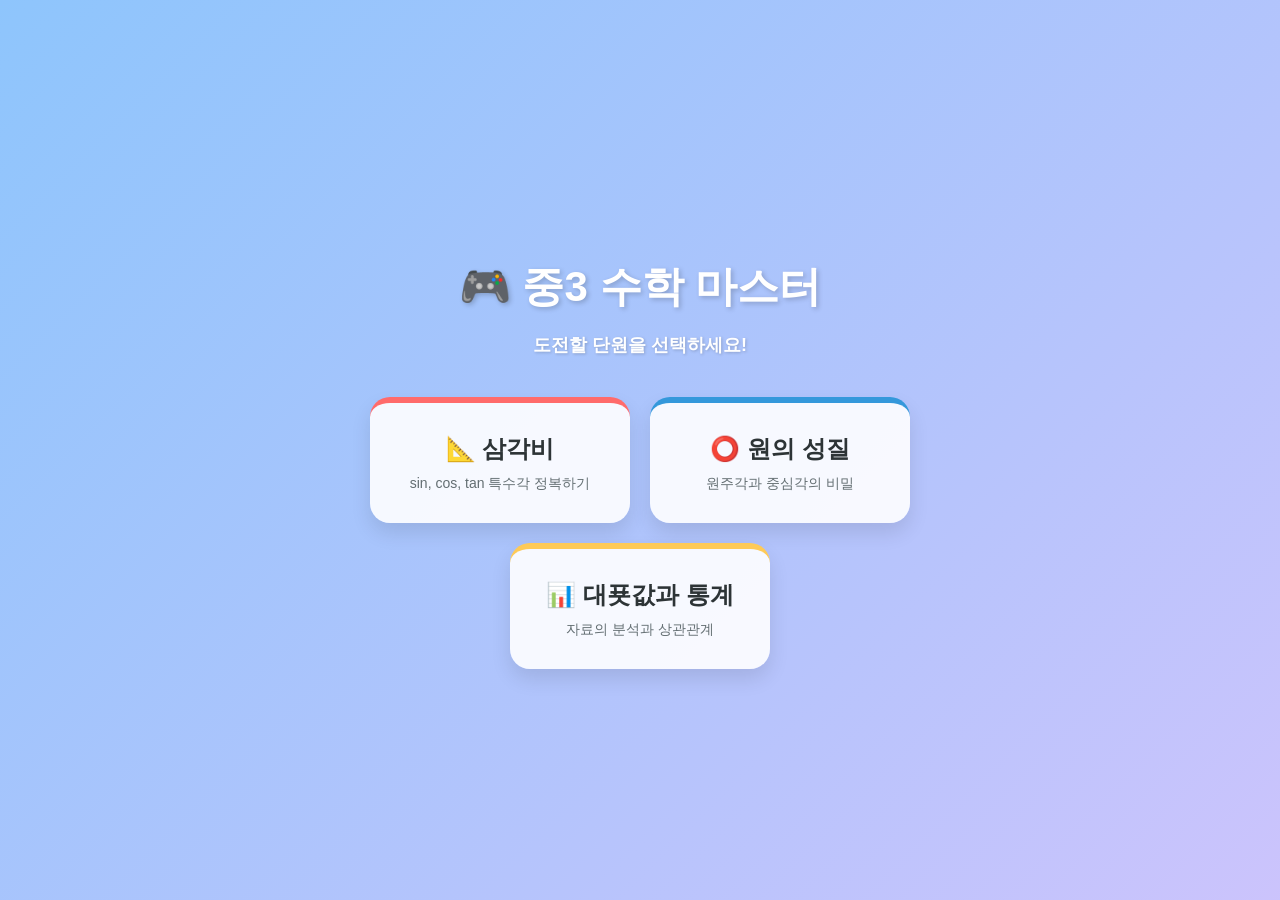
<file: index.html>
<!DOCTYPE html>
<html lang="ko">
<head>
    <meta charset="UTF-8">
    <meta name="viewport" content="width=device-width, initial-scale=1.0">
    <title>중3 수학 마스터 게임</title>
    <link rel="stylesheet" href="style.css">
</head>
<body>
    <div class="lobby-container">
        <h1>🎮 중3 수학 마스터</h1>
        <p>도전할 단원을 선택하세요!</p>
        
        <div class="category-menu">
            <!-- 1단원 -->
            <a href="trig.html" class="category-card" id="card-trig">
                <h2>📐 삼각비</h2>
                <p>sin, cos, tan 특수각 정복하기</p>
            </a>   
            
            <!-- 2단원 (이 부분에 class="category-card" 를 추가했습니다!) -->
            <a href="circle.html" class="category-card" style="text-decoration: none; color: inherit;">
                <h2>⭕ 원의 성질</h2>
                <p>원주각과 중심각의 비밀</p>
            </a>
            
            <!-- 3단원 -->
            <a href="stat.html" class="category-card" id="card-stat">
                <h2>📊 대푯값과 통계</h2>
                <p>자료의 분석과 상관관계</p>
            </a>
        </div>
    </div>
</body>
</html>
</file>
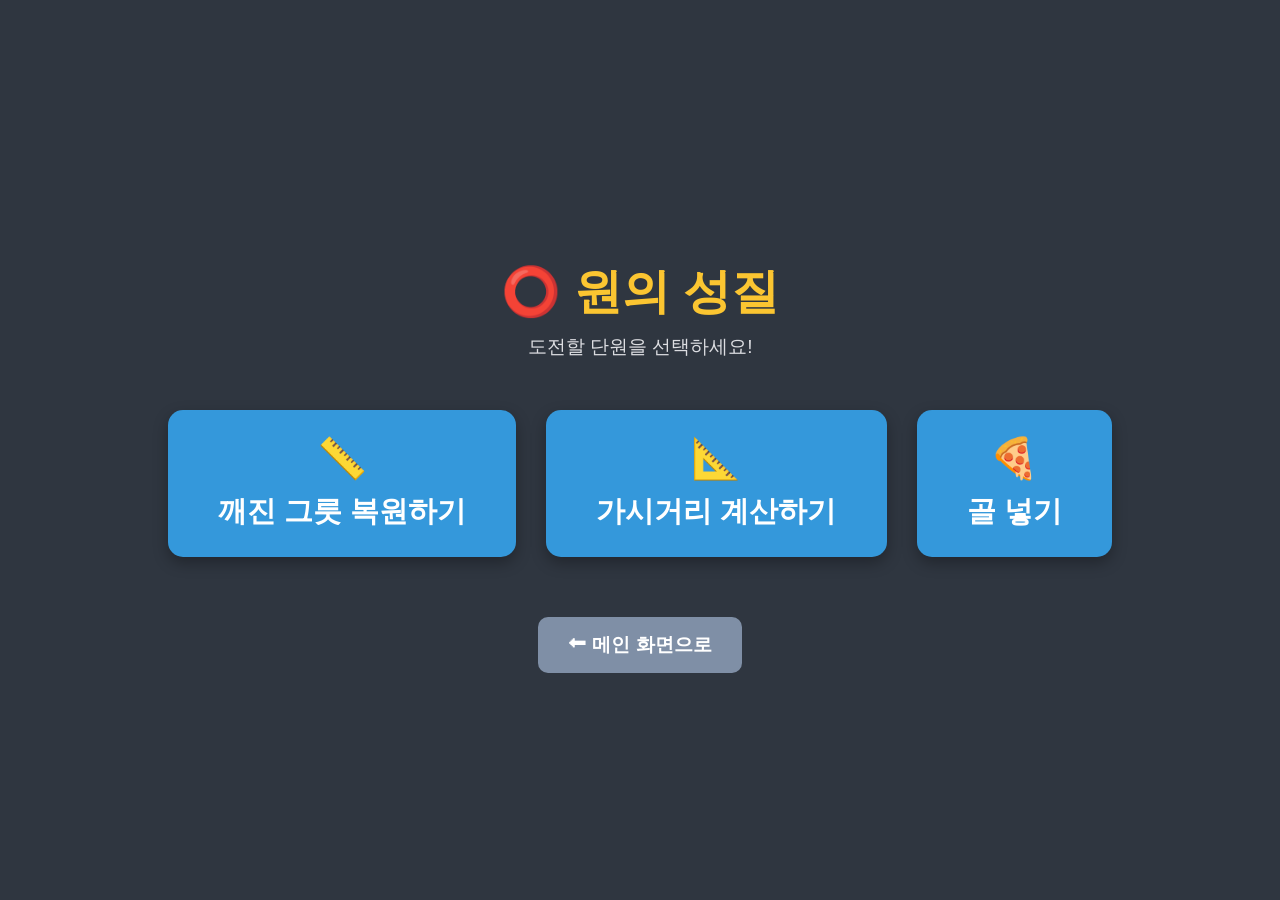
<file: angle.html>
<!DOCTYPE html>
<html lang="ko">
<head>
<meta charset="UTF-8">
<meta name="viewport" content="width=device-width, maximum-scale=1.0, user-scalable=no">
<title>60초 원주각 슛돌이</title>
<style>
    body { font-family: 'Malgun Gothic', sans-serif; background-color: #2f3640; color: white; text-align: center; margin: 0; padding: 10px; touch-action: none; }
    .container { max-width: 800px; margin: 0 auto; background: #353b48; padding: 20px; border-radius: 15px; box-shadow: 0 8px 16px rgba(0,0,0,0.5); }
    h1 { color: #fbc531; margin-top: 0; font-size: 28px; }
    
    #gameArea { position: relative; display: inline-block; margin-top: 10px; }
    canvas { background: #4cd137; border-radius: 10px; border: 4px solid #dcdde1; box-shadow: inset 0 0 50px rgba(0,0,0,0.2); cursor: pointer; }
    #shotEffect { position:absolute; left:50%; top:48%; transform:translate(-50%,-50%) scale(0.8); font-size:56px; font-weight:900; letter-spacing:-1px; opacity:0; pointer-events:none; z-index:12; text-shadow:0 3px 10px rgba(0,0,0,0.28); transition:opacity 0.18s ease, transform 0.18s ease; }
    
    .menu { position: absolute; top: 0; left: 0; width: 100%; height: 100%; background: rgba(47, 54, 64, 0.9); border-radius: 10px; display: flex; flex-direction: column; justify-content: center; align-items: center; z-index: 10; }
    
    .btn { padding: 15px 30px; font-size: 20px; margin: 10px; border: none; border-radius: 8px; cursor: pointer; font-weight: bold; color: white; transition: 0.2s; width: 250px; }
    .btn:hover { transform: scale(1.05); }
    .btn-easy { background: #27ae60; }
    .btn-normal { background: #f39c12; }
    .btn-hard { background: #e74c3c; }
    .btn-play { background: #3498db; margin-top: 16px; }
    .btn-selected { outline: 4px solid #fbc531; transform: scale(1.04); box-shadow: 0 0 14px rgba(251,197,49,0.65); }
    .intro-box { width: 82%; max-width: 500px; background: rgba(255,255,255,0.08); border-radius: 12px; padding: 14px 18px; margin-bottom: 8px; line-height: 1.65; }
    .shot-goal { color:#ffe66d; }
    .shot-save { color:#8fd3ff; }
    .record-box { color: #fbc531; font-weight: bold; margin: 8px 0 2px; font-size: 17px; }
    
    #hud { display: flex; justify-content: space-between; font-size: 22px; font-weight: bold; margin-bottom: 10px; padding: 0 20px; color: #fbc531; }
    #msgBox { min-height: 30px; font-size: 18px; font-weight: bold; color: #fff; margin-top: 15px; }
    .back-btn { display: inline-block; margin-top: 15px; padding: 10px 20px; background: #7f8fa6; color: white; text-decoration: none; border-radius: 8px; font-weight: bold; }
</style>

<script>
    // 🔒 비밀번호: 8541
    (async function checkAuth() {
        if (!sessionStorage.getItem("shootUnlocked")) {
            const pwd = prompt("원주각 슛돌이 비밀번호를 입력하세요 🔒");
            if (pwd) {
                const buffer = new TextEncoder().encode(pwd);
                const hashBuffer = await crypto.subtle.digest('SHA-256', buffer);
                const hashHex = Array.from(new Uint8Array(hashBuffer)).map(b => b.toString(16).padStart(2, '0')).join('');
                
                const targetStr = String.fromCharCode(56, 53, 52, 49); 
                const targetBuffer = new TextEncoder().encode(targetStr);
                const targetHashBuffer = await crypto.subtle.digest('SHA-256', targetBuffer);
                const targetHashHex = Array.from(new Uint8Array(targetHashBuffer)).map(b => b.toString(16).padStart(2, '0')).join('');

                if (hashHex === targetHashHex) {
                    sessionStorage.setItem("shootUnlocked", "true");
                    location.reload(); 
                    return;
                }
            }
            alert("비밀번호가 틀렸습니다! ❌");
            location.href = "circle.html"; 
        }
    })();
</script>
</head>
<body>
    <div class="container">
        <h1>⚽ 60초 원주각 슛돌이 ⚽</h1>
        
        <div id="hud">
            <div id="scoreDisplay">누적: 0 골</div>
            <div id="timeDisplay">남은 시간: 60초</div>
        </div>

        <div id="gameArea">
            <canvas id="gameCanvas" width="600" height="550"></canvas>
            
            <div id="menuScreen" class="menu">
                <h2 style="color: #fbc531; margin: 0 0 10px;">⚽ 원주각 슛돌이</h2>
                <div class="intro-box">
                    <strong>게임 방법</strong><br>
                    ① 움직이는 선수를 원하는 위치에서 누르면 멈춥니다.<br>
                    ② 누르고 있는 동안 슛 파워가 변합니다.<br>
                    ③ 손을 떼면 슈팅! 60초 동안 최대한 많은 골을 넣으세요.
                    <div style="color:#f1c40f; margin-top:6px;">💡 같은 현을 보는 원주각의 크기는 같다는 성질을 활용해 보세요!</div>
                </div>
                <div id="bestRecordDisplay" class="record-box">🏆 최고 기록 불러오는 중...</div>
                <h3 style="margin: 10px 0 2px;">난이도 선택</h3>
                <div style="display:flex; flex-wrap:wrap; justify-content:center; gap:4px;">
                    <button id="diffEasyBtn" class="btn btn-easy" onclick="selectDifficulty('easy')">초급 (안 움직이는 키퍼)</button>
                    <button id="diffNormalBtn" class="btn btn-normal" onclick="selectDifficulty('normal')">중급 (좌우로 움직이는 키퍼)</button>
                    <button id="diffHardBtn" class="btn btn-hard" onclick="selectDifficulty('hard')">고급 (빠르고 현란한 키퍼)</button>
                </div>
                <button class="btn btn-play" onclick="startSelectedGame()">▶ 플레이</button>
            </div>
            
            <div id="shotEffect"></div>

            <div id="resultScreen" class="menu" style="display: none;">
                <h2 style="color: #fbc531; font-size: 40px;">경기 종료!</h2>
                <h3 id="finalScore" style="font-size: 30px;">총 0골 달성</h3>
                <div id="resultBestRecord" class="record-box"></div>
                <button class="btn btn-easy" onclick="showMenu()">다시 하기 🔄</button>
            </div>
        </div>
        
        <div id="msgBox">화면을 꾹 눌러 파워를 조절하세요! 너무 세면 홈런입니다!</div>
        <a href="circle.html" class="back-btn">⬅ 뒤로가기</a>
    </div>

<script>
window.onload = function() {
    if (!sessionStorage.getItem("shootUnlocked")) return;

    const canvas = document.getElementById("gameCanvas");
    const ctx = canvas.getContext("2d");
    
    // 골키퍼/키커 이미지 로딩
    let isGkImageLoaded = false;
    let isKickerImageLoaded = false;
    const gkImage = new Image();
    const kickerImage = new Image();
    gkImage.onload = function() { isGkImageLoaded = true; };
    gkImage.onerror = function() { isGkImageLoaded = false; };
    kickerImage.onload = function() { isKickerImageLoaded = true; };
    kickerImage.onerror = function() { isKickerImageLoaded = false; };
    gkImage.src = "goalkeeper_front.png";
    kickerImage.src = "kicker_rear.png";
    
    let state = "MENU"; 
    let difficulty = "easy";
    let selectedDifficulty = "easy";
    const difficultyNames = { easy: "초급", normal: "중급", hard: "고급" };
    const recordKeys = { easy: "shootBest_easy", normal: "shootBest_normal", hard: "shootBest_hard" };
    let score = 0;
    let timeLeft = 60;
    let timerId;
    let animId;
    
    const goalLeft = 180, goalRight = 420, goalY = 60;
    const goalWidth = goalRight - goalLeft;
    const goalPostWidth = 12;
    const goalHeight = 20;
    let player = { x: 300, y: 400 };
    let ball = { x: 300, y: 400, vx: 0, vy: 0 };
    let gk = { x: 300, y: 68, width: 54, height: 84, speed: 0, targetX: 300, reactX: 0, reactTilt: 0, reactScale: 1 }; 
    let ballTrail = [];
    let shotEffectTimer = null;
    let gkReactTimer = null;
    
    let aimAngle = 0;
    let power = 0;
    let powerDir = 1;

    let circleCenter = {x: 300, y: 0};
    let circleRadius = 0;
    let playerTheta = Math.PI / 2;
    let playerDir = 1;
    let aimT = 0.5; 
    let aimDir = 1;

    function showShotEffect(textValue, className) {
        const el = document.getElementById("shotEffect");
        el.className = className;
        el.innerText = textValue;
        el.style.opacity = "1";
        el.style.transform = "translate(-50%, -50%) scale(1)";
        if (shotEffectTimer) clearTimeout(shotEffectTimer);
        shotEffectTimer = setTimeout(() => {
            el.style.opacity = "0";
            el.style.transform = "translate(-50%, -50%) scale(0.8)";
        }, 700);
    }

    function triggerKeeperReaction(kind) {
        gk.reactScale = 1.02;
        if (kind === "save") {
            gk.reactX = (ball.x < gk.x) ? -16 : 16;
            gk.reactTilt = (ball.x < gk.x) ? -0.12 : 0.12;
        } else {
            gk.reactX = (ball.x < gk.x) ? 10 : -10;
            gk.reactTilt = (ball.x < gk.x) ? 0.08 : -0.08;
        }
        if (gkReactTimer) clearTimeout(gkReactTimer);
        gkReactTimer = setTimeout(() => {
            gk.reactX = 0;
            gk.reactTilt = 0;
            gk.reactScale = 1;
        }, 220);
    }

    function getBestRecord(diff) {
        return parseInt(localStorage.getItem(recordKeys[diff]) || "0", 10);
    }

    function updateBestRecordDisplay() {
        const best = getBestRecord(selectedDifficulty);
        document.getElementById("bestRecordDisplay").innerText = `🏆 ${difficultyNames[selectedDifficulty]} 최고 기록: ${best}골`;
    }

    window.selectDifficulty = function(diff) {
        selectedDifficulty = diff;
        ["easy", "normal", "hard"].forEach(d => {
            const id = d === "easy" ? "diffEasyBtn" : d === "normal" ? "diffNormalBtn" : "diffHardBtn";
            document.getElementById(id).classList.toggle("btn-selected", d === diff);
        });
        updateBestRecordDisplay();
    };

    window.startSelectedGame = function() {
        startGame(selectedDifficulty);
    };

    window.showMenu = function() {
        document.getElementById("menuScreen").style.display = "flex";
        document.getElementById("resultScreen").style.display = "none";
        state = "MENU";
        selectDifficulty(selectedDifficulty);
    };

    function startGame(diff) {
        difficulty = diff;
        score = 0;
        timeLeft = 60;
        document.getElementById("menuScreen").style.display = "none";
        document.getElementById("scoreDisplay").innerText = `누적: 0 골`;
        document.getElementById("timeDisplay").innerText = `남은 시간: 60초`;
        
        resetPlayer();
        
        if(timerId) clearInterval(timerId);
        timerId = setInterval(() => {
            if (state !== "GAMEOVER") {
                timeLeft--;
                document.getElementById("timeDisplay").innerText = `남은 시간: ${timeLeft}초`;
                if (timeLeft <= 0) endGame();
            }
        }, 1000);
        
        cancelAnimationFrame(animId);
        gameLoop();
    };

    function endGame() {
        state = "GAMEOVER";
        clearInterval(timerId);
        const oldBest = getBestRecord(difficulty);
        let best = oldBest;
        let newRecord = false;
        if (score > oldBest) {
            localStorage.setItem(recordKeys[difficulty], String(score));
            best = score;
            newRecord = true;
        }
        document.getElementById("resultScreen").style.display = "flex";
        document.getElementById("finalScore").innerText = `총 ${score}골 달성!`;
        document.getElementById("resultBestRecord").innerText = newRecord
            ? `🎉 신기록! ${difficultyNames[difficulty]} 최고 ${best}골`
            : `🏆 ${difficultyNames[difficulty]} 최고 기록: ${best}골`;
    }

    function resetPlayer() {
        ball.vx = 0; 
        ball.vy = 0; 
        power = 0;   
        powerDir = 1;
        
        let y_c = 120 + Math.random() * 160;
        circleCenter = { x: 300, y: y_c };
        circleRadius = Math.sqrt(Math.pow(100, 2) + Math.pow(y_c - goalY, 2));
        
        playerTheta = Math.PI / 2; 
        playerDir = (Math.random() > 0.5) ? 1 : -1;
        
        aimT = 0.5; 
        aimDir = (Math.random() < 0.55) ? 1 : -1;
        
        ballTrail = [];
        gk.reactX = 0; gk.reactTilt = 0; gk.reactScale = 1;
        state = "AIMING";
    }

    function handleInputStart(e) {
        if (e.cancelable) e.preventDefault();
        if (state === "AIMING") {
            state = "POWERING"; 
        }
    }

    function handleInputEnd(e) {
        if (e.cancelable) e.preventDefault();
        if (state === "POWERING") {
            state = "SHOOTING";
            let speed = power * 0.25; 
            ball.vx = Math.cos(aimAngle) * speed;
            ball.vy = Math.sin(aimAngle) * speed;
        }
    }

    selectDifficulty("easy");

    canvas.addEventListener("mousedown", handleInputStart);
    canvas.addEventListener("mouseup", handleInputEnd);
    canvas.addEventListener("touchstart", handleInputStart, {passive: false});
    canvas.addEventListener("touchend", handleInputEnd, {passive: false});

    function gameLoop() {
        if (state !== "GAMEOVER") {
            update();
            draw();
            animId = requestAnimationFrame(gameLoop);
        }
    }

    function update() {
        if (difficulty === "normal") {
            gk.x = 300 + Math.sin(Date.now() / 330) * 74;
        } else if (difficulty === "hard") {
            if (Math.abs(gk.x - gk.targetX) < 10) {
                if (gk.targetX <= 300) {
                    gk.targetX = 352 + Math.random() * 22; 
                } else {
                    gk.targetX = 226 + Math.random() * 22; 
                }
                gk.speed = 4.5 + Math.random() * 3.6; 
            }
            if (gk.x < gk.targetX) gk.x += gk.speed;
            else gk.x -= gk.speed;
        } else {
            gk.x = 300; 
        }

        if (state !== "SHOOTING") {
            ballTrail = [];
        }

        if (state === "AIMING") {
            playerTheta += 0.015 * playerDir;
            if (playerTheta > Math.PI * 0.8) { playerTheta = Math.PI * 0.8; playerDir = -1; }
            else if (playerTheta < Math.PI * 0.2) { playerTheta = Math.PI * 0.2; playerDir = 1; }
            
            player.x = circleCenter.x + circleRadius * Math.cos(playerTheta);
            player.y = circleCenter.y + circleRadius * Math.sin(playerTheta);
            ball.x = player.x;
            ball.y = player.y;

            let aL = Math.atan2(goalY - player.y, goalLeft - player.x);
            let aR = Math.atan2(goalY - player.y, goalRight - player.x);
            
            aimT += 0.025 * aimDir;
            if (aimT >= 1) { aimT = 1; aimDir = -1; }
            else if (aimT <= 0) { aimT = 0; aimDir = 1; }
            
            aimAngle = aL + (aR - aL) * aimT;
        } 
        else if (state === "POWERING") {
            power += 2.5 * powerDir;
            if (power >= 100 || power <= 0) powerDir *= -1;
        }
        else if (state === "SHOOTING") {
            ballTrail.unshift({ x: ball.x, y: ball.y, r: 16, a: 0.36 });
            if (ballTrail.length > 6) ballTrail.pop();
            ball.x += ball.vx;
            ball.y += ball.vy;
            
            ball.vx *= 0.98;
            ball.vy *= 0.98;
            
            if (Math.abs(ball.vy) < 0.5 && ball.y > goalY) {
                setMessage("❌ 힘이 부족합니다!");
                state = "RESULT";
                setTimeout(resetPlayer, 1000);
            }

            if (ball.y <= goalY + 18 && ball.y >= goalY - 16) {
                if (Math.abs(ball.x - gk.x) < 43) { 
                    setMessage("선방!");
                    showShotEffect("선방!", "shot-save");
                    triggerKeeperReaction("save");
                    ball.vy *= -0.55; 
                    ball.vx *= 0.82;
                    state = "RESULT";
                    setTimeout(resetPlayer, 1000);
                }
            }

            if (ball.y <= goalY && state === "SHOOTING") {
                if (power > 85) { 
                    setMessage("❌ 홈런! 너무 세게 찼습니다!");
                } else if (ball.x > goalLeft && ball.x < goalRight) {
                    score++;
                    document.getElementById("scoreDisplay").innerText = `누적: ${score} 골`;
                    setMessage("골!");
                    showShotEffect("골!", "shot-goal");
                    triggerKeeperReaction("goal");
                } else {
                    setMessage("❌ 노골! 빗나갔습니다.");
                }
                state = "RESULT";
                setTimeout(resetPlayer, 1000);
            }
        }
    }

    function setMessage(msg) {
        document.getElementById("msgBox").innerText = msg;
    }

    function draw() {
        ctx.clearRect(0, 0, canvas.width, canvas.height);
        
        const goalBoxLeft = goalLeft - 80;
        const goalBoxWidth = goalWidth + 160;

        ctx.strokeStyle = "rgba(255,255,255,0.45)";
        ctx.lineWidth = 3;
        ctx.strokeRect(goalBoxLeft, -10, goalBoxWidth, 150);
        ctx.beginPath();
        ctx.arc(300, 140, 60, 0, Math.PI, false);
        ctx.stroke();
        
        if (state === "AIMING" || state === "POWERING") {
            ctx.beginPath();
            ctx.arc(circleCenter.x, circleCenter.y, circleRadius, 0, Math.PI * 2);
            ctx.strokeStyle = "rgba(255, 255, 255, 0.2)";
            ctx.lineWidth = 2;
            ctx.stroke();
            
            ctx.beginPath();
            ctx.moveTo(player.x, player.y);
            ctx.lineTo(goalLeft, goalY);
            ctx.lineTo(goalRight, goalY);
            ctx.closePath();
            ctx.fillStyle = "rgba(241, 196, 15, 0.3)";
            ctx.fill();
            
            ctx.beginPath();
            ctx.moveTo(player.x, player.y);
            ctx.lineTo(goalLeft, goalY);
            ctx.moveTo(player.x, player.y);
            ctx.lineTo(goalRight, goalY);
            ctx.strokeStyle = "rgba(241, 196, 15, 0.8)";
            ctx.lineWidth = 2;
            ctx.stroke();
        }

        // 업그레이드된 골대 그리기
        const goalTop = goalY - goalHeight / 2;
        const netDepth = 36;

        // 골망 내부 배경
        ctx.fillStyle = "rgba(255,255,255,0.14)";
        ctx.fillRect(goalLeft, goalTop, goalWidth, netDepth);

        // 골망 세로줄
        ctx.strokeStyle = "rgba(255,255,255,0.22)";
        ctx.lineWidth = 1;
        for (let i = 0; i <= 10; i++) {
            const x = goalLeft + (goalWidth / 10) * i;
            ctx.beginPath();
            ctx.moveTo(x, goalTop);
            ctx.lineTo(x, goalTop + netDepth);
            ctx.stroke();
        }

        // 골망 가로줄
        for (let i = 0; i <= 4; i++) {
            const y = goalTop + (netDepth / 4) * i;
            ctx.beginPath();
            ctx.moveTo(goalLeft, y);
            ctx.lineTo(goalRight, y);
            ctx.stroke();
        }

        // 골대 그림자
        ctx.fillStyle = "rgba(0,0,0,0.18)";
        ctx.fillRect(goalLeft + 4, goalTop + 4, goalWidth, goalPostWidth);
        ctx.fillRect(goalLeft + 4, goalTop + 4, goalPostWidth, goalHeight + netDepth - 4);
        ctx.fillRect(goalRight - goalPostWidth + 4, goalTop + 4, goalPostWidth, goalHeight + netDepth - 4);

        // 골대 기둥과 크로스바
        ctx.fillStyle = "#ffffff";
        ctx.fillRect(goalLeft - goalPostWidth / 2, goalTop, goalPostWidth, goalHeight + netDepth);
        ctx.fillRect(goalRight - goalPostWidth / 2, goalTop, goalPostWidth, goalHeight + netDepth);
        ctx.fillRect(goalLeft - goalPostWidth / 2, goalTop, goalWidth + goalPostWidth, goalPostWidth);

        // 골대 하이라이트
        ctx.fillStyle = "rgba(255,255,255,0.45)";
        ctx.fillRect(goalLeft - goalPostWidth / 2 + 2, goalTop + 2, goalWidth + goalPostWidth - 4, 3);
        ctx.fillRect(goalLeft - goalPostWidth / 2 + 2, goalTop + 2, 3, goalHeight + netDepth - 4);
        ctx.fillRect(goalRight + goalPostWidth / 2 - 5, goalTop + 2, 3, goalHeight + netDepth - 4);

        // 골라인 강조
        ctx.strokeStyle = "rgba(255,255,255,0.9)";
        ctx.lineWidth = 3;
        ctx.beginPath();
        ctx.moveTo(goalLeft - 20, goalTop + netDepth + 6);
        ctx.lineTo(goalRight + 20, goalTop + netDepth + 6);
        ctx.stroke();

        if (state === "AIMING" || state === "POWERING") {
            ctx.beginPath();
            ctx.moveTo(player.x, player.y);
            ctx.lineTo(player.x + Math.cos(aimAngle) * 120, player.y + Math.sin(aimAngle) * 120);
            ctx.strokeStyle = "#fff";
            ctx.lineWidth = 4;
            ctx.setLineDash([8, 5]);
            ctx.stroke();
            ctx.setLineDash([]);
        }

        if (state === "POWERING") {
            ctx.fillStyle = "#333";
            ctx.fillRect(player.x - 35, player.y + 35, 70, 12);
            
            let barColor = "#e74c3c"; 
            if (power > 30 && power < 85) barColor = "#2ecc71"; 
            
            ctx.fillStyle = barColor;
            ctx.fillRect(player.x - 35, player.y + 35, 70 * (power / 100), 12);
        }

        ctx.globalAlpha = 1.0;
        ctx.fillStyle = "#000000"; 
        ctx.textAlign = "center";
        ctx.textBaseline = "middle";

        if (ballTrail.length) {
            for (let i = 0; i < ballTrail.length; i++) {
                const t = ballTrail[i];
                ctx.save();
                ctx.globalAlpha = Math.max(0, t.a - i * 0.05);
                ctx.beginPath();
                ctx.arc(t.x, t.y, Math.max(6, t.r - i * 1.5), 0, Math.PI * 2);
                ctx.fillStyle = i < 3 ? "rgba(255,255,255,0.9)" : "rgba(255,235,150,0.65)";
                ctx.fill();
                ctx.restore();
            }
        }

        // 골키퍼
        if (isGkImageLoaded) {
            ctx.save();
            ctx.translate(gk.x + gk.reactX, gk.y);
            ctx.rotate(gk.reactTilt);
            ctx.scale(gk.reactScale, gk.reactScale);
            ctx.drawImage(gkImage, -gk.width, -gk.height / 2, gk.width * 2, gk.height);
            ctx.restore();
        } else {
            ctx.font = "60px Arial";
            ctx.fillText("🧍‍♂️", gk.x, gk.y);
        }

        // 키커
        if (state === "AIMING" || state === "POWERING" || state === "SHOOTING" || state === "RESULT") {
            if (isKickerImageLoaded) {
                ctx.drawImage(kickerImage, player.x - 48, player.y - 68, 96, 132);
            } else {
                ctx.font = "55px Arial";
                ctx.fillText("🏃", player.x - 25, player.y - 15);
            }
        }

        // 공
        ctx.font = "38px Arial";
        ctx.fillText("⚽", ball.x, ball.y);
    }
};
</script>
</body>
</html>
</file>
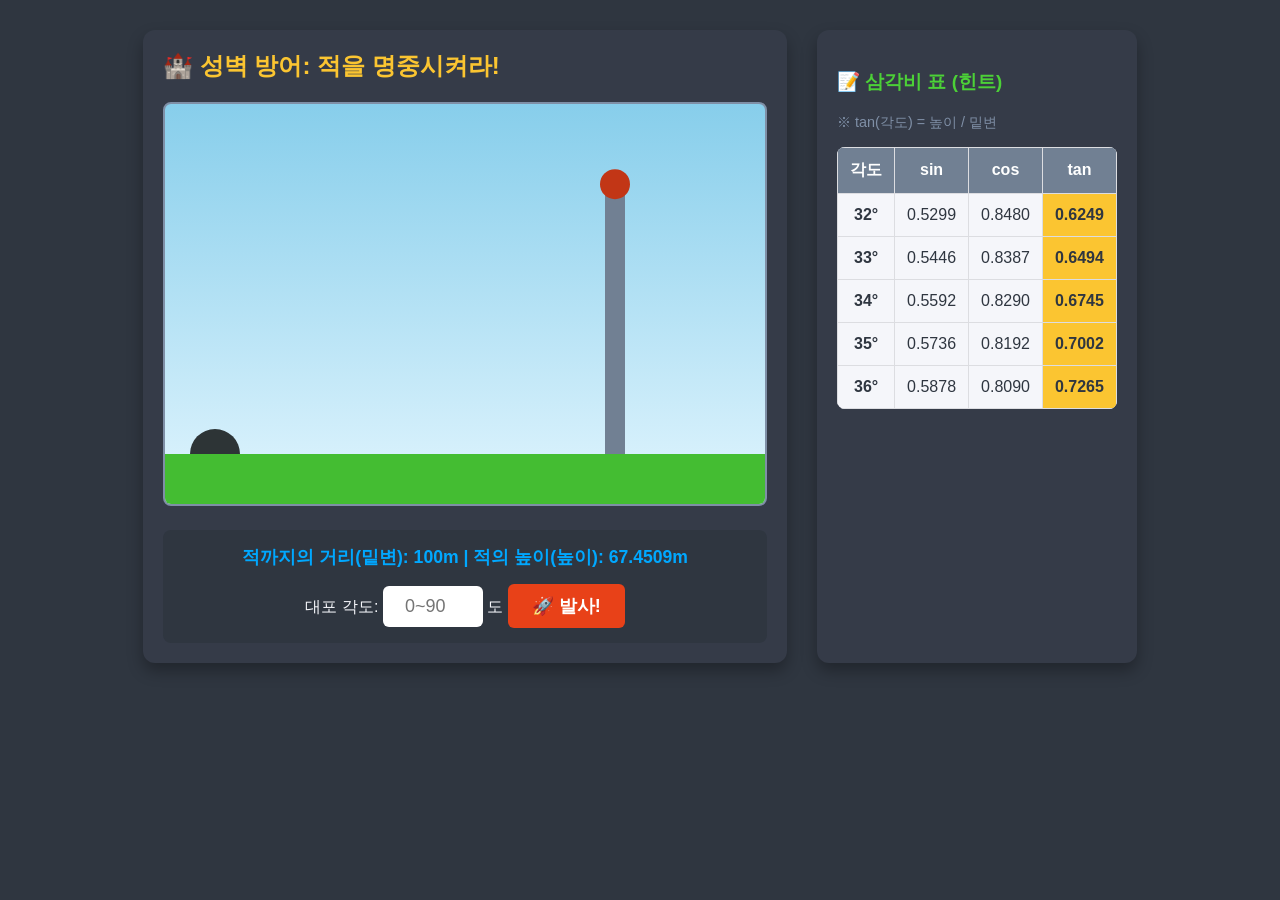
<file: cannon.html>
<!DOCTYPE html>
<html lang="ko">
<head>
<meta charset="UTF-8">
<meta name="viewport" content="width=device-width, initial-scale=1.0">
<title>삼각비 대포 게임</title>
<style>
    /* 전체 레이아웃 및 디자인 */
    body { 
        display: flex; 
        font-family: 'Malgun Gothic', sans-serif; 
        background-color: #2f3640; 
        color: #f5f6fa; 
        margin: 0; 
        padding: 30px; 
        justify-content: center;
        gap: 30px;
    }
    h2 { margin-top: 0; color: #fbc531; }
    
    /* 게임 화면 영역 */
    #game-wrapper {
        background: #353b48;
        padding: 20px;
        border-radius: 12px;
        box-shadow: 0 8px 16px rgba(0,0,0,0.3);
    }
    canvas { 
        background: linear-gradient(to bottom, #87CEEB, #e1f5fe); 
        border-radius: 8px; 
        border: 2px solid #7f8fa6;
    }
    
    /* 조작부 영역 */
    #controls { 
        margin-top: 20px; 
        padding: 15px;
        background: #2f3640;
        border-radius: 8px;
        text-align: center;
    }
    .mission-text { font-size: 1.1em; margin-bottom: 15px; color: #00a8ff; font-weight: bold; }
    input[type="number"] { 
        padding: 10px; 
        width: 80px; 
        font-size: 18px; 
        border-radius: 6px;
        border: none;
        text-align: center;
    }
    button { 
        padding: 10px 24px; 
        font-size: 18px; 
        cursor: pointer; 
        background: #e84118; 
        color: white; 
        border: none; 
        border-radius: 6px; 
        font-weight: bold;
        transition: background 0.3s;
    }
    button:hover { background: #c23616; }

    /* 삼각비 표 영역 */
    #sidebar { 
        background: #353b48; 
        padding: 20px; 
        border-radius: 12px; 
        box-shadow: 0 8px 16px rgba(0,0,0,0.3);
        min-width: 250px;
    }
    table { 
        border-collapse: collapse; 
        width: 100%; 
        text-align: center; 
        background: #f5f6fa;
        color: #2f3640;
        border-radius: 8px;
        overflow: hidden;
    }
    th, td { border: 1px solid #dcdde1; padding: 12px; }
    th { background: #718093; color: white; }
    .highlight-tan { background-color: #fbc531; font-weight: bold; }
</style>
</head>
<body>

    <!-- 왼쪽: 게임 화면 및 조작부 -->
    <div id="game-wrapper">
        <h2>🏰 성벽 방어: 적을 명중시켜라!</h2>
        <canvas id="gameCanvas" width="600" height="400"></canvas>
        
        <div id="controls">
            <div class="mission-text" id="mission-text">
                거리(밑변): 100m | 적의 높이(높이): ?m
            </div>
            <label>대포 각도: </label>
            <input type="number" id="angle-input" placeholder="0~90"> 도 
            <button onclick="fireCannon()">🚀 발사!</button>
        </div>
    </div>

    <!-- 오른쪽: 삼각비 표 (힌트) -->
    <div id="sidebar">
        <h3 style="color: #4cd137;">📝 삼각비 표 (힌트)</h3>
        <p style="font-size: 0.9em; color:#7f8fa6;">※ tan(각도) = 높이 / 밑변</p>
        <table id="trig-table">
            <thead>
                <tr>
                    <th>각도</th>
                    <th>sin</th>
                    <th>cos</th>
                    <th>tan</th>
                </tr>
            </thead>
            <tbody id="table-body">
                <!-- 자바스크립트로 값이 들어갑니다 -->
            </tbody>
        </table>
    </div>

<script>
    const canvas = document.getElementById('gameCanvas');
    const ctx = canvas.getContext('2d');
    const tableBody = document.getElementById('table-body');
    const missionText = document.getElementById('mission-text');
    const angleInput = document.getElementById('angle-input');

    let targetAngle = 0;
    let targetDistance = 100; // 계산하기 쉽게 거리는 100으로 고정
    let targetHeight = 0;
    let isFiring = false;

    // 캔버스 그리기 기준점 (대포의 위치)
    const originX = 50;
    const originY = 350;
    const scale = 4; // 화면에 그릴 때 1m를 4픽셀로 뻥튀기

    // 1. 게임 초기화 및 문제 출제
    function initGame() {
        isFiring = false;
        angleInput.value = '';
        
        // 31도 ~ 40도 사이의 랜덤 각도 생성 (특수각을 피함)
        targetAngle = Math.floor(Math.random() * 10) + 31;
        
        // 정답 높이 계산: 높이 = 밑변 * tan(각도)
        const tanValue = Math.tan(targetAngle * Math.PI / 180);
        targetHeight = (targetDistance * tanValue).toFixed(4); 

        // 문제 텍스트 업데이트
        missionText.innerText = `적까지의 거리(밑변): ${targetDistance}m | 적의 높이(높이): ${targetHeight}m`;

        drawScene();
        generateTable();
    }

    // 2. 화면 그리기 (배경, 대포, 타겟)
    function drawScene() {
        ctx.clearRect(0, 0, canvas.width, canvas.height);
        
        // 바닥 그리기
        ctx.fillStyle = '#44bd32';
        ctx.fillRect(0, originY, canvas.width, canvas.height - originY);

        // 대포 본체 그리기
        ctx.fillStyle = '#2d3436';
        ctx.beginPath();
        ctx.arc(originX, originY, 25, Math.PI, 0); // 반원
        ctx.fill();

        // 적과 기둥 그리기
        const targetCanvasX = originX + (targetDistance * scale);
        const targetCanvasY = originY - (targetHeight * scale); // 캔버스는 위로 갈수록 y좌표가 작아짐
        
        // 타워 기둥
        ctx.fillStyle = '#718093';
        ctx.fillRect(targetCanvasX - 10, targetCanvasY, 20, originY - targetCanvasY);
        
        // 적(빨간 슬라임 느낌)
        ctx.fillStyle = '#c23616';
        ctx.beginPath();
        ctx.arc(targetCanvasX, targetCanvasY, 15, 0, Math.PI * 2);
        ctx.fill();
    }

    // 3. 삼각비 표 생성 (정답 근처의 각도 5개 보여주기)
    function generateTable() {
        tableBody.innerHTML = '';
        const startAngle = targetAngle - 2; // 정답보다 2도 낮은 것부터 시작

        for(let a = startAngle; a <= startAngle + 4; a++) {
            const rad = a * Math.PI / 180;
            const sin = Math.sin(rad).toFixed(4);
            const cos = Math.cos(rad).toFixed(4);
            const tan = Math.tan(rad).toFixed(4);
            
            const tr = document.createElement('tr');
            // 학생이 tan 값에 집중하도록 클래스 추가
            tr.innerHTML = `
                <td><b>${a}°</b></td>
                <td>${sin}</td>
                <td>${cos}</td>
                <td class="highlight-tan">${tan}</td>
            `;
            tableBody.appendChild(tr);
        }
    }

    // 4. 대포 발사 및 애니메이션 로직
    function fireCannon() {
        if(isFiring) return; // 이미 발사 중이면 무시
        
        const inputAngle = parseFloat(angleInput.value);
        if(isNaN(inputAngle) || inputAngle <= 0 || inputAngle >= 90) {
            alert("0에서 90 사이의 각도를 정확히 입력해주세요!");
            return;
        }

        isFiring = true;
        let ballX = originX;
        let ballY = originY - 20; // 대포 포신 끝부분 높이
        
        const speed = 8; // 포탄 속도 (직선 빔 형태)
        const rad = inputAngle * Math.PI / 180;
        const vx = Math.cos(rad) * speed;
        const vy = -Math.sin(rad) * speed; // y좌표는 위로 갈수록 마이너스

        function animate() {
            drawScene(); // 배경 초기화
            
            // 날아가는 포탄(빛나는 에너지볼 느낌) 그리기
            ctx.fillStyle = '#fbc531';
            ctx.shadowBlur = 10;
            ctx.shadowColor = 'yellow';
            ctx.beginPath();
            ctx.arc(ballX, ballY, 8, 0, Math.PI * 2);
            ctx.fill();
            ctx.shadowBlur = 0; // 초기화

            ballX += vx;
            ballY += vy;

            // 1. 화면 밖으로 나갔을 때 (실패)
            if (ballX > canvas.width || ballY < 0 || ballY > canvas.height) {
                alert("앗! 빗나갔습니다. 밑변과 높이의 비율(탄젠트)을 표에서 다시 확인해 보세요!");
                isFiring = false;
                drawScene();
                return;
            }

            // 2. 적에게 명중했는지 충돌 판정
            const targetCanvasX = originX + (targetDistance * scale);
            const targetCanvasY = originY - (targetHeight * scale);
            
            // 두 점 사이의 거리 공식 (피타고라스)
            const dist = Math.hypot(ballX - targetCanvasX, ballY - targetCanvasY);
            if (dist < 20) { // 적 반경 안에 들어오면 명중
                setTimeout(() => {
                    alert(`정확합니다! ${targetAngle}도를 완벽하게 계산하셨군요! 다음 몬스터를 막아주세요!`);
                    initGame(); // 다음 스테이지 준비
                }, 100);
                return;
            }

            // 애니메이션 반복
            requestAnimationFrame(animate);
        }
        
        animate();
    }

    // 게임 시작 시 초기화 함수 실행
    window.onload = initGame;
</script>
</body>
</html>
</file>
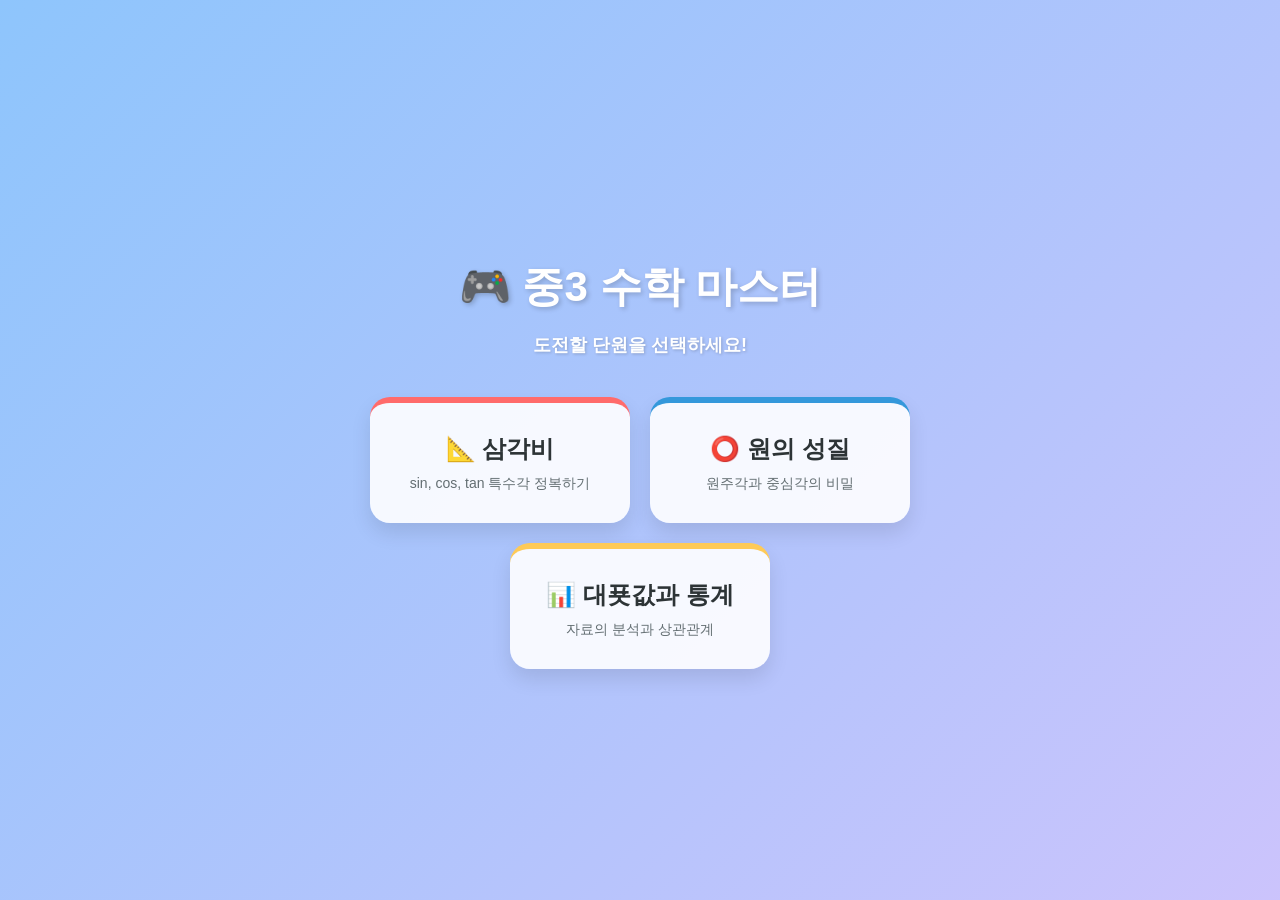
<file: chord.html>
<!DOCTYPE html>
<html lang="ko">
<head>
    <meta charset="UTF-8">
    <meta name="viewport" content="width=device-width, initial-scale=1.0">
    <title>깨진 그릇 복원하기</title>
    <style>
        body {
            font-family: 'Malgun Gothic', sans-serif;
            background-color: #2f3640;
            color: #f5f6fa;
            display: flex;
            flex-direction: column;
            align-items: center;
            margin: 0;
            padding: 20px;
        }
        .header {
            width: 100%;
            max-width: 900px;
            display: flex;
            justify-content: space-between;
            align-items: center;
            margin-bottom: 20px;
        }
        .back-btn {
            text-decoration: none;
            color: white;
            background: #576574;
            padding: 10px 15px;
            border-radius: 8px;
            font-weight: bold;
        }
        h2 { color: #fbc531; margin: 0; }
        
        .main-content {
            display: flex;
            gap: 20px;
            max-width: 950px;
            width: 100%;
            justify-content: center;
            flex-wrap: wrap;
        }

        .guide-panel {
            background: #353b48;
            padding: 20px;
            border-radius: 15px;
            box-shadow: 0 8px 16px rgba(0,0,0,0.3);
            width: 280px;
            display: flex;
            flex-direction: column;
        }
        .guide-panel h3 {
            margin-top: 0;
            color: #4cd137;
            text-align: center;
            border-bottom: 2px solid #7f8fa6;
            padding-bottom: 10px;
        }
        .step-list {
            list-style: none;
            padding: 0;
            margin: 0;
            font-size: 1.1rem;
            color: #7f8fa6;
        }
        .step-list li {
            margin-bottom: 15px;
            padding: 10px;
            border-radius: 8px;
            background: #2f3640;
            transition: 0.3s;
        }
        .step-list li.active {
            color: #2f3640;
            background: #fbc531;
            font-weight: bold;
            transform: scale(1.05);
            box-shadow: 0 4px 8px rgba(251, 197, 49, 0.4);
        }

        .game-area {
            background: #353b48;
            padding: 20px;
            border-radius: 15px;
            box-shadow: 0 8px 16px rgba(0,0,0,0.3);
            text-align: center;
            flex: 1;
            min-width: 500px;
        }
        canvas {
            background-color: #222f3e;
            border: 3px solid #7f8fa6;
            border-radius: 10px;
            cursor: crosshair;
            box-shadow: inset 0 0 10px rgba(0,0,0,0.5);
            width: 100%;
            max-width: 600px;
        }
        .controls {
            margin-top: 20px;
            height: 50px;
        }
        button {
            background: #3498db;
            color: white;
            border: none;
            padding: 12px 25px;
            font-size: 1.2rem;
            font-weight: bold;
            border-radius: 8px;
            cursor: pointer;
            display: none; 
            transition: 0.2s;
        }
        button:hover { background: #2980b9; transform: scale(1.05); }
        .reset-btn {
            background: #e74c3c;
            display: inline-block;
            margin-left: 10px;
        }
        .reset-btn:hover { background: #c0392b; }
    </style>

    <script>
async function checkAuth() {
    if (!sessionStorage.getItem("dishPass")) {
        const pwd = prompt("깨진 그릇 게임 비밀번호를 입력하세요 🔒");
        if (pwd) {
            const buffer = new TextEncoder().encode(pwd);
            const hashBuffer = await crypto.subtle.digest('SHA-256', buffer);
            const hashHex = Array.from(new Uint8Array(hashBuffer)).map(b => b.toString(16).padStart(2, '0')).join('');
            
            // 비밀번호 5772의 암호화 값 (코드에 5772가 노출되지 않음)
            if (hashHex === "1246892ef4ec21379a82257e2c33bf86177b864c86ef44e49e861d0169425633") {
                sessionStorage.setItem("dishPass", "true");
                return;
            }
        }
        alert("비밀번호가 틀렸습니다! ❌");
        location.href = "index.html";
    }
}
checkAuth();
</script>
</head>
<body>

    <div class="header">
        <a href="circle.html" class="back-btn">⬅ 메뉴로</a>
        <h2>🏺 깨진 그릇 복원하기 (원과 현)</h2>
        <div style="width: 80px;"></div>
    </div>

    <div class="main-content">
        <div class="guide-panel">
            <h3>📜 발굴 안내서</h3>
            <ul class="step-list">
                <li id="guide-0" class="active">1. 온전한 테두리 위에 두 점을 찍어보세요.</li>
                <li id="guide-1">2. 수직이등분선을 그려보세요.</li>
                <li id="guide-2">3. 다른 두 점을 찍어보세요.</li>
                <li id="guide-3">4. 다시 수직이등분선을 그어보세요.</li>
                <li id="guide-4">5. 두 선의 교점(중심)을 찍어보세요.</li>
            </ul>
        </div>

        <div class="game-area">
            <canvas id="gameCanvas" width="600" height="400"></canvas>
            
            <div class="controls">
                <button id="actionBtn" onclick="nextStep()">수직이등분선 그리기 📏</button>
                <button class="reset-btn" style="display:inline-block;" onclick="resetGame()">다른 조각 발굴 🔄</button>
            </div>
        </div>
    </div>

    <script>
        const canvas = document.getElementById("gameCanvas");
        const ctx = canvas.getContext("2d");
        const actionBtn = document.getElementById("actionBtn");

        const centerX = 300;
        const centerY = 200;
        const radius = 130;
        
        let startAngle = 0;
        let endAngle = 0;
        let points = []; 
        let step = 0;    
        let animationProgress = 0; 

        // 도자기 파편 데이터를 담을 배열
        let shardPath = [];
        let bowlColor = "";
        let bowlDarkColor = "";

        const potteryStyles = [
            { light: "#d35400", dark: "#a04000" }, // 토기 (갈색)
            { light: "#16a085", dark: "#0e6655" }, // 고려청자 (옥색)
            { light: "#ecf0f1", dark: "#bdc3c7" }  // 조선백자 (회백색)
        ];

        function generateRandomArc() {
            const style = potteryStyles[Math.floor(Math.random() * potteryStyles.length)];
            bowlColor = style.light;
            bowlDarkColor = style.dark;

            const arcLength = Math.PI * (0.5 + Math.random() * 0.7); // 반원 조금 넘거나 모자라게
            startAngle = Math.random() * Math.PI * 2;
            endAngle = startAngle + arcLength;
            
            shardPath = [];
            // 1. 매끈한 바깥쪽 테두리 (정확한 원)
            for(let a = startAngle; a <= endAngle; a += 0.05) {
                shardPath.push({ x: centerX + radius * Math.cos(a), y: centerY + radius * Math.sin(a) });
            }
            
            // 2. 삐뚤빼뚤한 안쪽 깨진 단면 생성
            for(let a = endAngle; a >= startAngle; a -= 0.1) {
                // 두께를 불규칙하게 (30px ~ 70px)
                const innerRadius = radius - 30 - Math.random() * 40; 
                shardPath.push({ x: centerX + innerRadius * Math.cos(a), y: centerY + innerRadius * Math.sin(a) });
            }
        }

        function updateGuide(currentStep) {
            for (let i = 0; i <= 4; i++) {
                document.getElementById(`guide-${i}`).classList.remove("active");
            }
            if (currentStep <= 4) {
                document.getElementById(`guide-${currentStep}`).classList.add("active");
            }
        }

        function draw() {
            ctx.clearRect(0, 0, canvas.width, canvas.height);

            // 🌟 리얼한 깨진 도자기 조각 그리기
            ctx.beginPath();
            if (shardPath.length > 0) {
                ctx.moveTo(shardPath[0].x, shardPath[0].y);
                for(let i = 1; i < shardPath.length; i++) {
                    ctx.lineTo(shardPath[i].x, shardPath[i].y);
                }
                ctx.closePath();
                
                ctx.fillStyle = bowlColor;
                ctx.fill();
                ctx.lineWidth = 3;
                ctx.strokeStyle = bowlDarkColor;
                ctx.stroke();

                // 바깥쪽 온전한 테두리(점 찍을 곳)만 눈에 띄게 한 번 더 선을 그어줌
                ctx.beginPath();
                ctx.arc(centerX, centerY, radius, startAngle, endAngle);
                ctx.lineWidth = 5;
                ctx.strokeStyle = "#fbc531"; // 노란색으로 가이드라인
                ctx.stroke();
            }

            // 정답 맞힌 후 복원 애니메이션 (투명한 원이 채워짐)
            if (step === 5) {
                ctx.beginPath();
                ctx.arc(centerX, centerY, radius, 0, Math.PI * 2 * animationProgress);
                ctx.fillStyle = bowlColor + "80"; // 반투명
                ctx.fill();
                ctx.lineWidth = 3;
                ctx.strokeStyle = bowlDarkColor;
                ctx.stroke();
            }

            // 찍은 점 그리기
            ctx.fillStyle = "#ff4757";
            points.forEach(p => {
                ctx.beginPath();
                ctx.arc(p.x, p.y, 7, 0, Math.PI * 2);
                ctx.fill();
                ctx.stroke();
            });

            if (points.length >= 2) drawLine(points[0], points[1], "#34dbeb", 3);
            if (step >= 2) drawPerpendicularBisector(points[0], points[1]);
            if (points.length >= 4) drawLine(points[2], points[3], "#9b59b6", 3);
            if (step >= 4) drawPerpendicularBisector(points[2], points[3]);

            if (step === 5) {
                ctx.fillStyle = "#ffdd59";
                ctx.font = "40px Arial";
                ctx.textAlign = "center";
                ctx.textBaseline = "middle";
                ctx.fillText("⭐", centerX, centerY);
            }
        }

        function drawLine(p1, p2, color, width) {
            ctx.beginPath();
            ctx.moveTo(p1.x, p1.y);
            ctx.lineTo(p2.x, p2.y);
            ctx.strokeStyle = color;
            ctx.lineWidth = width;
            ctx.setLineDash([]);
            ctx.stroke();
        }

        function drawPerpendicularBisector(p1, p2) {
            const midX = (p1.x + p2.x) / 2;
            const midY = (p1.y + p2.y) / 2;
            const dx = p2.x - p1.x;
            const dy = p2.y - p1.y;
            const len = Math.sqrt(dx*dx + dy*dy);
            const px = (-dy / len) * 300; 
            const py = (dx / len) * 300;

            ctx.beginPath();
            ctx.moveTo(midX - px, midY - py);
            ctx.lineTo(midX + px, midY + py);
            ctx.strokeStyle = "#e74c3c";
            ctx.lineWidth = 2;
            ctx.setLineDash([8, 8]); 
            ctx.stroke();
            ctx.setLineDash([]); 
        }

        canvas.addEventListener("mousedown", function(e) {
            const rect = canvas.getBoundingClientRect();
            const mouseX = e.clientX - rect.left;
            const mouseY = e.clientY - rect.top;

            if (step === 4) {
                const distToCenter = Math.sqrt((mouseX - centerX)**2 + (mouseY - centerY)**2);
                if (distToCenter < 25) { // 교차점 판정 약간 후하게
                    step = 5;
                    updateGuide(5); 
                    document.getElementById("guide-4").innerHTML = "🎉 정답! 유물이 완벽하게 복원되었습니다.";
                    animateRestore(); 
                } else {
                    alert("❌ 거기가 아니에요! 두 점선이 만나는 십자가 교차점을 정확히 클릭하세요.");
                }
                return;
            }

            if (step === 0 && points.length >= 2) return;
            if (step === 2 && points.length >= 4) return;

            if (step === 0 || step === 2) {
                const dist = Math.sqrt((mouseX - centerX)**2 + (mouseY - centerY)**2);
                
                // 🌟 클릭 판정 로직 완벽 수정!
                let clickAngle = Math.atan2(mouseY - centerY, mouseX - centerX);
                if (clickAngle < 0) clickAngle += 2 * Math.PI; // 각도를 무조건 0 ~ 360도로 변환

                let s = startAngle % (2 * Math.PI);
                let e = endAngle % (2 * Math.PI);

                let angleValid = false;
                if (s < e) {
                    angleValid = (clickAngle >= s && clickAngle <= e);
                } else {
                    angleValid = (clickAngle >= s || clickAngle <= e);
                }

                // 오차 허용 범위를 25px로 넓혀서 아주 쉽게 찍히게 함
                if (Math.abs(dist - radius) < 25 && angleValid) { 
                    points.push({
                        x: centerX + radius * Math.cos(clickAngle),
                        y: centerY + radius * Math.sin(clickAngle)
                    });
                    
                    draw();

                    if (points.length === 2 && step === 0) {
                        step = 1;
                        updateGuide(1);
                        actionBtn.style.display = "inline-block";
                    }
                    else if (points.length === 4 && step === 2) {
                        step = 3;
                        updateGuide(3);
                        actionBtn.style.display = "inline-block";
                    }
                } else {
                    alert("⚠️ 노란색으로 칠해진 매끈한 바깥쪽 테두리 위에 점을 찍어주세요!");
                }
            }
        });

        function nextStep() {
            if (step === 1) {
                step = 2; 
                updateGuide(2);
                actionBtn.style.display = "none";
                draw();
            } 
            else if (step === 3) {
                step = 4; 
                updateGuide(4);
                actionBtn.style.display = "none";
                draw();
            }
        }

        function animateRestore() {
            if (animationProgress < 1) {
                animationProgress += 0.02; 
                draw();
                requestAnimationFrame(animateRestore);
            }
        }

        function resetGame() {
            points = [];
            step = 0;
            animationProgress = 0;
            actionBtn.style.display = "none";
            document.getElementById("guide-4").innerHTML = "5. 두 선의 교점(중심)을 찍어보세요.";
            updateGuide(0);
            generateRandomArc();
            draw();
        }

        resetGame();
    </script>
</body>
</html>
</file>
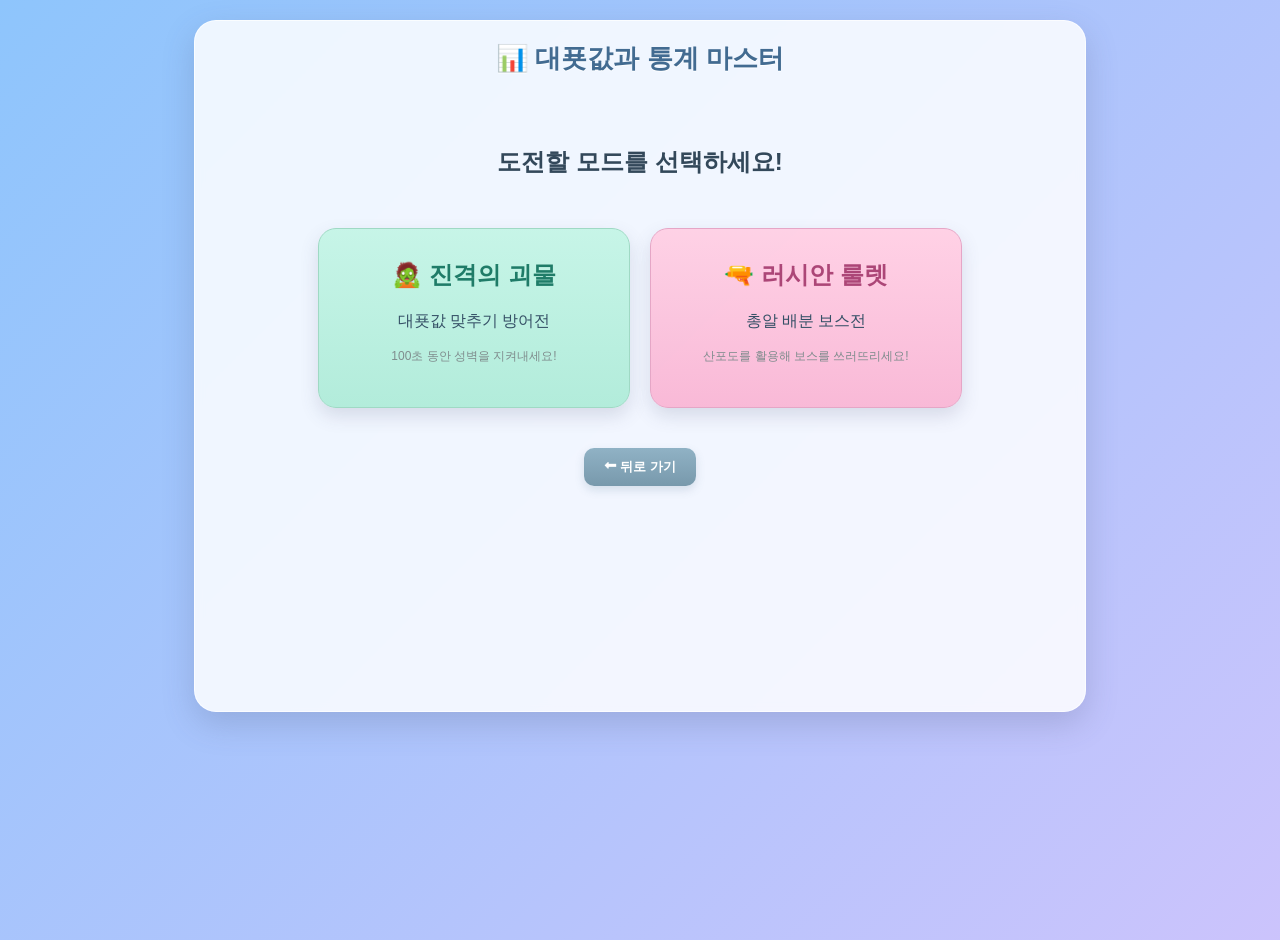
<file: stat.html>
<!DOCTYPE html>
<html lang="ko">
<head>
<meta charset="UTF-8">
<meta name="viewport" content="width=device-width, initial-scale=1.0">
<title>대푯값과 통계 마스터</title>
<style>
    body { font-family: 'Malgun Gothic', sans-serif; background: linear-gradient(-45deg, #a8edea, #fed6e3, #e0c3fc, #8ec5fc); background-size: 400% 400%; animation: gradientBG 15s ease infinite; color: #33485a; text-align: center; margin: 0; padding: 20px; min-height: 100vh; }
    @keyframes gradientBG { 0% { background-position: 0% 50%; } 50% { background-position: 100% 50%; } 100% { background-position: 0% 50%; } }
    .container { max-width: 850px; margin: 0 auto; background: rgba(255,255,255,0.84); padding: 20px; border-radius: 22px; box-shadow: 0 12px 32px rgba(75,83,118,0.22); border: 1px solid rgba(255,255,255,0.72); position: relative; min-height: 650px; backdrop-filter: blur(5px); }
    h1 { color: #426b91; margin-top: 0; font-size: 26px; text-shadow: 0 1px 0 rgba(255,255,255,0.9); }
    
    #subLobby { display: flex; flex-direction: column; align-items: center; justify-content: center; margin-top: 50px; }
    .mode-cards { display: flex; gap: 20px; margin-top: 30px; }
    .mode-card { background: linear-gradient(180deg, rgba(197, 244, 230, 0.96) 0%, rgba(176, 235, 217, 0.96) 100%); color: #355066; padding: 30px; border-radius: 18px; cursor: pointer; transition: 0.3s; width: 250px; box-shadow: 0 8px 18px rgba(75,83,118,0.17); border: 1px solid #9fd9c4; }
    .mode-card.roulette { background: linear-gradient(180deg, rgba(255, 207, 228, 0.96) 0%, rgba(248, 182, 213, 0.96) 100%); border: 1px solid #e5a6c6; }
    .mode-card:hover { transform: translateY(-10px); box-shadow: 0 14px 28px rgba(104,119,145,0.26); }
    .mode-card h2 { color: #1f7c68; margin-top: 0; }
    .mode-card.roulette h2 { color: #ac4677; }
    
    #gameArea { position: relative; width: 600px; height: 666px; margin: 0 auto; background: linear-gradient(180deg, #e7f7ff 0%, #f9fdff 62%, #eef8ee 100%); border-radius: 12px; overflow: hidden; border: 4px solid #9fc9df; display: none; box-shadow: inset 0 0 30px rgba(255,255,255,.8), 0 6px 18px rgba(70,110,140,.14); transition: width 0.25s ease, height 0.25s ease; }
    .container.roulette-active { max-width: 1040px; }
    .container.monster-active { max-width: 960px; }
    #monsterPlayLayout { display: flex; justify-content: center; align-items: flex-start; gap: 18px; }
    #monsterSidePanel { display: none; width: 270px; flex-direction: column; gap: 16px; }
    .container.monster-active #monsterSidePanel { display: flex; }
    #gameArea.roulette-active { width: 820px; height: 610px; }
    canvas { position: absolute; top: 0; left: 0; }
    
    #stage1UI { display: none; width: 100%; justify-content: center; gap: 10px; background: #f4fbff; padding: 14px; border-radius: 12px; border: 3px solid #9fc9df; box-sizing: border-box; box-shadow: 0 5px 14px rgba(67,110,138,.14); color:#26384a; }
    #monsterSidePanel #stage1UI { flex-direction: column; align-items: stretch; }
    #answerInput { font-size: 24px; padding: 10px; width: 100%; border-radius: 8px; border: none; text-align: center; font-weight: bold; box-sizing: border-box; }
    #fireActionBtn { font-size: 22px; padding: 10px 25px; border-radius: 8px; border: none; background: #e74c3c; color: white; font-weight: bold; cursor: pointer; transition: 0.2s; box-shadow: 0 4px #c0392b; }
    #fireActionBtn:active { transform: translateY(4px); box-shadow: 0 0 #c0392b; }

    .hud { position: absolute; top: 10px; font-weight: bold; font-size: 20px; color: #2c3e50; z-index: 10; }
    #timerDisplay { left: 20px; }
    #stageInfo { right: 20px; }
    #killDisplay { left: 50%; transform: translateX(-50%); }
    #dangerWarning { position:absolute; top:52px; left:50%; transform:translateX(-50%); display:none; z-index:12; color:#fff; background:rgba(192,57,43,0.94); border:2px solid #f1c40f; border-radius:8px; padding:7px 14px; font-weight:bold; font-size:16px; box-shadow:0 0 14px rgba(231,76,60,.75); }
    #gameArea.danger-active { box-shadow: inset 0 0 0 5px rgba(231,76,60,.75), 0 0 18px rgba(231,76,60,.7); }
    @keyframes timerPulse { 0%,100% { transform:scale(1); } 50% { transform:scale(1.18); } }
    @keyframes timerCritical { 0%,100% { transform:scale(1); opacity:1; } 50% { transform:scale(1.28); opacity:.6; } }
    #timerDisplay.final-countdown { color:#e74c3c; animation:timerPulse .65s infinite; }
    #timerDisplay.critical-countdown { color:#ff1e1e; animation:timerCritical .4s infinite; text-shadow:0 0 8px rgba(231,76,60,.6); }
    
    .legend { position: static; font-size: 15px; text-align: left; color: #26384a; background: #f4fbff; padding: 15px; border-radius: 12px; border: 3px solid #9fc9df; box-shadow: 0 5px 14px rgba(67,110,138,.14); z-index: 100; line-height: 1.8; box-sizing:border-box; }

    #stage2UI { position: absolute; top: 0; left: 0; width: 100%; height: 100%; background: linear-gradient(180deg, #eef7ff 0%, #fff8fb 100%); display: none; flex-direction: column; align-items: center; justify-content: flex-start; padding-top: 20px; z-index: 20; color: #26384a; box-sizing: border-box; }
    
    .battle-arena { position: relative; width: 90%; height: 150px; background: linear-gradient(180deg, #dff3ff 0%, #f4fbff 68%, #e8f2e4 68%, #dcead6 100%); border: 3px solid #8dbbd3; border-radius: 12px; margin-bottom: 20px; overflow: hidden; box-shadow: inset 0 -8px 20px rgba(91,130,88,.08), 0 5px 14px rgba(70,110,140,.14); }
    #gameArea.roulette-active .battle-arena { width: 92%; height: 245px; margin-bottom: 12px; }
    .player-sprite { position: absolute; left: 15px; bottom: 5px; width: 175px; height: auto; z-index: 2; object-fit: contain; user-select: none; pointer-events: none; }
    #gameArea.roulette-active .player-sprite { width: 190px; }
    .boss-sprite { position: absolute; right: 20px; bottom: 10px; width: 110px; height: auto; z-index: 2; transition: right 0.5s linear, transform 0.5s ease, filter 0.5s ease, width 0.5s ease; transform-origin: center bottom; object-fit: contain; user-select: none; pointer-events: none; }
    #gameArea.roulette-active .boss-sprite { width: 175px; max-height: 225px; }
    @keyframes bossHitShake {
        0% { transform: translateX(0) scale(1); filter: brightness(1); }
        20% { transform: translateX(10px) scale(0.96); filter: brightness(1.8); }
        45% { transform: translateX(-6px) scale(1.03); filter: brightness(1.3); }
        70% { transform: translateX(4px) scale(0.99); filter: brightness(1.1); }
        100% { transform: translateX(0) scale(1); filter: brightness(1); }
    }
    .boss-sprite.hit { animation: bossHitShake 0.32s ease-out; }
    .bullet-sprite { position: absolute; left: 60px; bottom: 35px; font-size: 24px; z-index: 1; display: none; }
    
    .hp-container { position: absolute; top: 35px; right: 20px; width: 150px; background: #c0392b; height: 15px; border-radius: 5px; border: 2px solid #ecf0f1; }
    #gameArea.roulette-active .hp-container { top: 28px; right: 28px; width: 190px; }
    .hp-bar { width: 100%; height: 100%; background: #2ecc71; transition: width 0.3s; }
    .hp-text { position: absolute; top: -22px; right: 0; font-size: 14px; font-weight: bold; }

    .magazine-container { display: flex; gap: 10px; margin: 10px 0; }
    .roulette-controls { display: flex; align-items: center; justify-content: center; gap: 18px; margin: 4px 0 10px; width: 92%; }
    .roulette-controls .magazine-container { margin: 0; flex-wrap: nowrap; }
    .magazine-input { font-size: 24px; width: 66px; height: 66px; text-align: center; border-radius: 10px; border: 2px solid #a8c7da; background: #ffffff; color: #7b4ca0; font-weight: bold; transition: 0.3s; box-sizing: border-box; box-shadow: inset 0 2px 4px rgba(70,110,140,.08); -moz-appearance: textfield; appearance: textfield; }
    .magazine-input::-webkit-outer-spin-button,
    .magazine-input::-webkit-inner-spin-button { -webkit-appearance: none; margin: 0; }
    .magazine-input.selected { background: #e74c3c; color: white; border: 3px solid #f1c40f; transform: scale(1.15); box-shadow: 0 0 15px #e74c3c; }
    
    .boss-progress { width: 86%; display: flex; align-items: center; justify-content: center; gap: 8px; margin: 2px 0 6px; padding: 6px 10px; background: #ffffffcc; border: 1px solid #d8e6ef; border-radius: 12px; box-sizing: border-box; box-shadow: 0 3px 10px rgba(70,110,140,.10); }
    .boss-progress-title { font-size: 13px; font-weight: bold; color: #7b4ca0; margin-right: 4px; white-space: nowrap; }
    .boss-step { position: relative; width: 68px; text-align: center; opacity: 0.48; transition: 0.25s ease; }
    .boss-step img { width: 54px; height: 54px; object-fit: contain; border-radius: 10px; border: 2px solid transparent; background: rgba(255,255,255,0.05); box-sizing: border-box; }
    .boss-step span { display: block; font-size: 11px; margin-top: 1px; color: #526777; white-space: nowrap; }
    .boss-step.current { opacity: 1; transform: translateY(-2px); }
    .boss-step.current img { border-color: #f1c40f; box-shadow: 0 0 10px rgba(241,196,15,0.8); background: rgba(241,196,15,0.08); }
    .boss-step.defeated { opacity: 0.75; filter: grayscale(35%); }
    .boss-step .boss-check { display: none; position: absolute; top: -4px; right: 3px; width: 20px; height: 20px; line-height: 20px; border-radius: 50%; background: #2ecc71; color: white; font-size: 13px; font-weight: bold; box-shadow: 0 2px 5px rgba(0,0,0,0.35); }
    .boss-step.defeated .boss-check { display: block; }
    .boss-arrow { color: #7f8c8d; font-size: 18px; margin: 0 -2px; }

    #statsDisplay { margin-bottom: 15px; background: #ffffffd9; border: 1px solid #d8e6ef; padding: 15px; border-radius: 12px; width: 80%; font-size: 14px; box-shadow: 0 4px 12px rgba(70,110,140,.10); }
    #stdDevBarContainer { width: 100%; height: 15px; background: #bdc3c7; border-radius: 10px; margin-top: 10px; overflow: hidden; }
    #stdDevBar { height: 100%; width: 0%; background: #2ecc71; transition: 0.3s; }
    
    #fireBtn { font-size: 22px; padding: 10px 40px; background: #e74c3c; color: white; border: none; border-radius: 8px; cursor: pointer; font-weight: bold; opacity: 0.5; pointer-events: none; }
    #gameArea.roulette-active #fireBtn { min-width: 155px; height: 66px; font-size: 24px; padding: 10px 22px; }
    #fireBtn.active { opacity: 1; pointer-events: auto; background: #c0392b; }
    
    .screen-overlay { position: absolute; top: 0; left: 0; width: 100%; height: 100%; background: rgba(0,0,0,0.85); display: none; flex-direction: column; justify-content: center; align-items: center; z-index: 50; }
    #menuScreen { background: linear-gradient(180deg, rgba(250, 244, 232, 0.96) 0%, rgba(244, 232, 212, 0.97) 100%); color: #222; }
    #menuScreen h2 { color: #2f2f2f !important; text-shadow: none; }
    #menuScreen h3 { color: #2f2f2f; }
    #resultScreen.loss-screen { background: linear-gradient(180deg, rgba(255, 248, 238, 0.98) 0%, rgba(247, 235, 218, 0.98) 100%); color: #222; }
    #resultScreen.loss-screen p { color: #222 !important; }
    #resultScreen.loss-screen h1, #resultScreen.loss-screen h2 { text-shadow: none; }
    .btn { padding: 12px 25px; font-size: 18px; margin: 8px; border: none; border-radius: 8px; cursor: pointer; font-weight: bold; color: white; background: #27ae60; }
    .btn-diff { background: #3498db; }
    .btn-diff.selected { outline: 4px solid #f1c40f; transform: scale(1.04); box-shadow: 0 0 12px rgba(241,196,15,0.6); }
    .intro-guide { width: 82%; max-width: 500px; background: linear-gradient(180deg, #fffaf2 0%, #f8ecd9 100%); border: 1px solid #dfc19b; border-radius: 14px; padding: 14px 18px; line-height: 1.7; margin: 8px 0; color: #2f2f2f; box-shadow: 0 4px 10px rgba(126,98,73,.10); }
    .start-btn { background: #27ae60; font-size: 22px; padding: 14px 38px; margin-top: 16px; }
    .back-btn { display: inline-block; margin-top: 40px; padding: 10px 20px; background: linear-gradient(180deg, #90b2c5 0%, #7899ac 100%); color: white; text-decoration: none; border-radius: 10px; font-weight: bold; cursor: pointer; border: none; box-shadow: 0 4px 10px rgba(70,110,140,.18); }
    .legend-row { display:flex; align-items:center; gap:8px; margin:6px 0; }
    .legend-icon { width:28px; height:28px; object-fit:contain; vertical-align:middle; }
    .type-inline { display:inline-flex; align-items:center; gap:6px; margin-right:12px; }
    .type-inline img { width:22px; height:22px; object-fit:contain; vertical-align:middle; }
</style>
</head>
<body>
    <div class="container">
        <h1>📊 대푯값과 통계 마스터</h1>
        
        <div id="subLobby">
            <h2>도전할 모드를 선택하세요!</h2>
            <div class="mode-cards">
                <div class="mode-card" id="btnEnterMonster">
                    <h2>🧟 진격의 괴물</h2>
                    <p>대푯값 맞추기 방어전</p>
                    <p style="font-size: 12px; color: #7f8c8d;">100초 동안 성벽을 지켜내세요!</p>
                </div>
                <div class="mode-card roulette" id="btnEnterRoulette">
                    <h2>🔫 러시안 룰렛</h2>
                    <p>총알 배분 보스전</p>
                    <p style="font-size: 12px; color: #7f8c8d;">산포도를 활용해 보스를 쓰러뜨리세요!</p>
                </div>
            </div>
        </div>

        <div id="monsterPlayLayout">
        <div id="gameArea">
            <canvas id="gameCanvas" width="600" height="666"></canvas>
            
            <div id="timerDisplay" class="hud" style="display:none;">남은 시간: 100초</div>
            <div id="killDisplay" class="hud" style="display:none;">처치: 0</div>
            <div id="stageInfo" class="hud" style="display:none;">진격의 괴물</div>
            <div id="dangerWarning">⚠ 위험! 괴물이 성벽에 접근 중!</div>

            <div id="menuScreen" class="screen-overlay">
                <h2 style="color: #222; margin-bottom:4px;">🧟 진격의 괴물</h2>
                <div class="intro-guide">
                    <strong>게임 방법</strong><br>
                    ① 내려오는 괴물의 자료에서 평균·중앙값·최빈값을 구하세요.<br>
                    ② 정답을 입력하고 <strong>발사!</strong>를 누르면 해당 괴물을 공격합니다.<br>
                    ③ 괴물이 성벽에 닿기 전에 막아내고 <strong>100초 동안 생존</strong>하면 성공!<br>
                    <span style="color:#222; font-weight:bold;">
                        <span class="type-inline"><img src="monster_mean.png" alt="평균 괴물">평균</span>
                        <span class="type-inline"><img src="monster_median.png" alt="중앙값 괴물">중앙값</span>
                        <span class="type-inline"><img src="monster_mode.png" alt="최빈값 괴물">최빈값</span>
                    </span>
                </div>
                <h3 style="margin:10px 0 4px;">난이도 선택</h3>
                <div style="display:flex; gap: 10px; flex-wrap: wrap; justify-content: center; padding: 0 20px;">
                    <button class="btn btn-diff" id="btnDiffEasy">쉬움 (3개, 느림)</button>
                    <button class="btn btn-diff" style="background:#e67e22" id="btnDiffNormal">보통 (5개, 느림)</button>
                    <button class="btn btn-diff" style="background:#e74c3c" id="btnDiffHard">어려움 (5개, 빠름)</button>
                    <button class="btn btn-diff" style="background:#8e44ad" id="btnDiffExtreme">극악 (7개, 매우 빠름)</button>
                </div>
                <button class="btn start-btn" id="btnMonsterStart">▶ 게임 시작</button>
            </div>
            
            <div id="resultScreen" class="screen-overlay"></div>

            <div id="stage2UI">
                <div class="battle-arena">
                    <img id="playerSprite" class="player-sprite" src="roulette_cat_gunner.png" alt="고양이 총잡이">
                    <div id="bulletSprite" class="bullet-sprite">💨</div>
                    <img id="bossSprite" class="boss-sprite" src="roulette_boss1.png" alt="보스 몬스터">
                    <div class="hp-container">
                        <div class="hp-text" id="bossHpTextUi">HP: 60</div>
                        <div id="bossHpBar" class="hp-bar"></div>
                    </div>
                </div>

                <div class="boss-progress" id="bossProgress">
                    <div class="boss-progress-title">보스 진행도</div>
                    <div class="boss-step" data-stage="0"><div class="boss-check">✓</div><img src="roulette_boss1.png" alt="1단계 보스"><span>1단계</span></div>
                    <div class="boss-arrow">›</div>
                    <div class="boss-step" data-stage="1"><div class="boss-check">✓</div><img src="roulette_boss2.png" alt="2단계 보스"><span>2단계</span></div>
                    <div class="boss-arrow">›</div>
                    <div class="boss-step" data-stage="2"><div class="boss-check">✓</div><img src="roulette_boss3.png" alt="3단계 보스"><span>3단계</span></div>
                    <div class="boss-arrow">›</div>
                    <div class="boss-step" data-stage="3"><div class="boss-check">✓</div><img src="roulette_boss4.png" alt="최종 보스"><span>최종 보스</span></div>
                </div>

                <h2 style="color:#e74c3c; margin:2px 0;">거대 몬스터 요격!</h2>
                <p style="margin: 5px 0; font-size:14px;">100의 화력을 6개의 탄창에 분배하세요. (남은 턴: <span id="turnText">4</span>)</p>
                
                <div class="roulette-controls">
                    <div class="magazine-container" id="magazines"></div>
                    <button id="fireBtn">🔥 발사!</button>
                </div>

                <div id="statsDisplay">
                    총 분배량: <span id="totalDmg" style="color:#e74c3c;">0</span> / 100<br>
                    산포도(표준편차): <span id="stdDevText">0.0</span> <strong id="riskText" style="color:#2ecc71;">(안정적)</strong>
                    <div id="stdDevBarContainer"><div id="stdDevBar"></div></div>
                </div>

            </div>
        </div>
        <div id="monsterSidePanel">
            <div id="legendBox" class="legend" style="display:none;">
                <div style="font-weight:bold; color:#2878a8; margin-bottom:6px;">괴물별 입력값</div>
                <div class="legend-row"><img class="legend-icon" src="monster_mean.png" alt="평균 괴물"><strong>평균 입력</strong></div>
                <div class="legend-row"><img class="legend-icon" src="monster_median.png" alt="중앙값 괴물"><strong>중앙값 입력</strong></div>
                <div class="legend-row"><img class="legend-icon" src="monster_mode.png" alt="최빈값 괴물"><strong>최빈값 입력</strong></div>
            </div>
            <div id="stage1UI">
                <div style="font-weight:bold; color:#2878a8; margin-bottom:2px;">정답 입력</div>
                <input type="number" id="answerInput" placeholder="정답 입력" autocomplete="off">
                <button id="fireActionBtn">발사!</button>
            </div>
        </div>
        </div>
        
        <button class="back-btn" id="btnGoBack">⬅ 뒤로 가기</button>
    </div>

<script>
// 외부(콘솔)에서 절대 접근할 수 없도록 클로저(IIFE) 패턴으로 완전히 숨깁니다.
(function() {
    // 철통 보안용 내부 변수 (새로고침을 하지 않으므로 닫기 전까지 유지됨)
    let isMonsterUnlocked = false;
    let isRouletteUnlocked = false;
    let selectedMonsterDifficulty = 'easy';

    // 수학적 일방향 해시 검증
    function verifyAuth(pwd, type) {
        if (!pwd) return false;
        let s1 = 0, s2 = 0, s3 = 0;
        for (let i = 0; i < pwd.length; i++) {
            let c = pwd.charCodeAt(i);
            s1 += c; s2 += c * (i + 1); s3 += c * c;
        }
        if (type === 'monster') return pwd.length === 16 && s1 === 1519 && s2 === 11429 && s3 === 156121;
        if (type === 'roulette') return pwd.length === 15 && s1 === 1355 && s2 === 9384 && s3 === 135765;
        return false;
    }

    // 로비로 부드럽게 돌아가는 함수 (새로고침 방지)
    function resetToLobby() {
        document.getElementById("gameArea").style.display = "none";
        document.getElementById("menuScreen").style.display = "none";
        document.getElementById("resultScreen").style.display = "none";
        document.getElementById("resultScreen").classList.remove("loss-screen");
        document.getElementById("stage1UI").style.display = "none";
        document.getElementById("stage2UI").style.display = "none";
        document.getElementById("legendBox").style.display = "none";
        document.getElementById("timerDisplay").style.display = "none";
        document.getElementById("stageInfo").style.display = "none";
        document.getElementById("killDisplay").style.display = "none";
        document.getElementById("dangerWarning").style.display = "none";
        document.getElementById("timerDisplay").classList.remove("final-countdown", "critical-countdown");
        document.getElementById("gameArea").classList.remove("danger-active");
        document.getElementById("subLobby").style.display = "flex";
        document.querySelector(".container").classList.remove("roulette-active", "monster-active");
        document.getElementById("gameArea").classList.remove("roulette-active");
        
        clearInterval(intervalId);
        cancelAnimationFrame(animId);
        state = "MENU";
    }

    document.addEventListener("DOMContentLoaded", () => {
        document.getElementById("btnEnterMonster").addEventListener("click", () => {
            if (!isMonsterUnlocked) {
                const pwd = prompt("진격의 괴물 비밀번호를 입력하세요 🔒");
                if (verifyAuth(pwd, 'monster')) isMonsterUnlocked = true;
                else { alert("비밀번호가 틀렸습니다! ❌"); return; }
            }
            document.querySelector(".container").classList.remove("roulette-active");
            document.querySelector(".container").classList.add("monster-active");
            document.getElementById("gameArea").classList.remove("roulette-active");
            document.getElementById("subLobby").style.display = "none";
            document.getElementById("gameArea").style.display = "block";
            document.getElementById("menuScreen").style.display = "flex";
        });

        document.getElementById("btnEnterRoulette").addEventListener("click", () => {
            if (!isRouletteUnlocked) {
                const pwd = prompt("러시안 룰렛 비밀번호를 입력하세요 🔒");
                if (verifyAuth(pwd, 'roulette')) isRouletteUnlocked = true;
                else { alert("비밀번호가 틀렸습니다! ❌"); return; }
            }
            document.querySelector(".container").classList.remove("monster-active");
            document.querySelector(".container").classList.add("roulette-active");
            document.getElementById("gameArea").classList.add("roulette-active");
            document.getElementById("subLobby").style.display = "none";
            document.getElementById("gameArea").style.display = "block";
            startRouletteGame();
        });

        function selectMonsterDifficulty(diff) {
            selectedMonsterDifficulty = diff;
            const map = { easy: 'btnDiffEasy', normal: 'btnDiffNormal', hard: 'btnDiffHard', extreme: 'btnDiffExtreme' };
            Object.entries(map).forEach(([key, id]) => {
                document.getElementById(id).classList.toggle('selected', key === diff);
            });
        }

        document.getElementById("btnDiffEasy").addEventListener("click", () => selectMonsterDifficulty('easy'));
        document.getElementById("btnDiffNormal").addEventListener("click", () => selectMonsterDifficulty('normal'));
        document.getElementById("btnDiffHard").addEventListener("click", () => selectMonsterDifficulty('hard'));
        document.getElementById("btnDiffExtreme").addEventListener("click", () => selectMonsterDifficulty('extreme'));
        document.getElementById("btnMonsterStart").addEventListener("click", () => {
            if(isMonsterUnlocked) startMonsterGame(selectedMonsterDifficulty);
        });
        selectMonsterDifficulty('easy');

        document.getElementById("fireActionBtn").addEventListener("click", () => { if(isMonsterUnlocked) fireCannon(); });
        document.getElementById("answerInput").addEventListener("keypress", (e) => { 
            if (e.key === "Enter" && state === "STAGE1" && isMonsterUnlocked) fireCannon(); 
        });
        document.getElementById("fireBtn").addEventListener("click", () => { if(isRouletteUnlocked) fireRoulette(); });

        document.getElementById("btnGoBack").addEventListener("click", () => {
            if (document.getElementById("subLobby").style.display === "none") resetToLobby();
            else location.href = "index.html"; 
        });
    });

    const canvas = document.getElementById("gameCanvas");
    const ctx = canvas.getContext("2d");
    
    let state = "MENU", stage1Timer = 100, spawnTimer = 0; 
    let monsters = [], projectiles = [], explosions = [];
    let intervalId, animId, currentDifficulty = {};
    let killCount = 0;
    const dangerThresholdY = 501;
    const monsterImages = {
        mean: new Image(),
        median: new Image(),
        mode: new Image()
    };
    monsterImages.mean.src = "monster_mean.png";
    monsterImages.median.src = "monster_median.png";
    monsterImages.mode.src = "monster_mode.png";
    
    function generateData(type, count) {
        let arr = []; let targetAnswer = 0;
        if (type === 'mean') {
            let sum = 0;
            for (let i = 0; i < count - 1; i++) { let n = Math.floor(Math.random() * 9) + 1; arr.push(n); sum += n; }
            let remainder = sum % count; let needed = (count - remainder) % count;
            if (needed === 0) needed = count;
            arr.push(needed); targetAnswer = (sum + needed) / count;
        } else if (type === 'median') { 
            for (let i = 0; i < count; i++) arr.push(Math.floor(Math.random() * 19) + 1);
            let sorted = [...arr].sort((a,b)=>a-b); targetAnswer = sorted[Math.floor(count/2)];
        } else if (type === 'mode') { 
            let modeVal = Math.floor(Math.random() * 9) + 1; arr.push(modeVal, modeVal); 
            while (arr.length < count) {
                let n = Math.floor(Math.random() * 15) + 1;
                if (n !== modeVal && !arr.includes(n)) arr.push(n);
            }
            arr.sort(() => Math.random() - 0.5); targetAnswer = modeVal;
        }
        return { data: arr, answer: targetAnswer };
    }

    function startMonsterGame(diff) {
        if(diff === 'easy') currentDifficulty = { count: 3, speedMulti: 0.5 };
        else if(diff === 'normal') currentDifficulty = { count: 5, speedMulti: 0.5 };
        else if(diff === 'hard') currentDifficulty = { count: 5, speedMulti: 1.0 };
        else if(diff === 'extreme') currentDifficulty = { count: 7, speedMulti: 1.1 };

        document.getElementById("menuScreen").style.display = "none";
        document.getElementById("stage1UI").style.display = "flex";
        document.getElementById("timerDisplay").style.display = "block";
        document.getElementById("stageInfo").style.display = "block";
        document.getElementById("killDisplay").style.display = "block";
        document.getElementById("legendBox").style.display = "block";
        document.getElementById("answerInput").focus();
        
        state = "STAGE1"; stage1Timer = 100; spawnTimer = 0; killCount = 0;
        document.getElementById("timerDisplay").innerText = `남은 시간: 100초`;
        document.getElementById("killDisplay").innerText = `처치: 0`;
        document.getElementById("timerDisplay").classList.remove("final-countdown", "critical-countdown");
        document.getElementById("dangerWarning").style.display = "none";
        document.getElementById("gameArea").classList.remove("danger-active");
        monsters = []; projectiles = []; explosions = [];
        
        clearInterval(intervalId);
        intervalId = setInterval(() => {
            if(state === "STAGE1") {
                stage1Timer--;
                const timerEl = document.getElementById("timerDisplay");
                timerEl.innerText = `남은 시간: ${stage1Timer}초`;
                timerEl.classList.toggle("final-countdown", stage1Timer <= 10 && stage1Timer > 5);
                timerEl.classList.toggle("critical-countdown", stage1Timer <= 5);
                if(stage1Timer <= 0) gameWin();
            }
        }, 1000);
        requestAnimationFrame(gameLoop);
    }

    function spawnMonster() {
        const types = [
            { type: 'mean', label: '평균' },
            { type: 'median', label: '중앙값' },
            { type: 'mode', label: '최빈값' }
        ];
        const selected = types[Math.floor(Math.random() * types.length)];
        let count = currentDifficulty.count;
        if (selected.type === 'median' && count % 2 === 0) count += 1;
        
        const q = generateData(selected.type, count);
        let baseSpeed = 0.5 + Math.random() * 0.5;

        monsters.push({
            id: Math.random().toString(36).substr(2, 9),
            x: 50 + Math.random() * (canvas.width - 100), y: -50,
            monsterType: selected.type, label: selected.label, dataStr: q.data.join(', '), answer: q.answer,
            speed: baseSpeed * currentDifficulty.speedMulti, targeted: false
        });
    }

    function fireCannon() {
        const inputEl = document.getElementById("answerInput");
        const val = parseInt(inputEl.value); inputEl.value = ''; inputEl.focus();
        if (isNaN(val)) return;

        let target = null; let maxY = -999;
        for(let i=0; i<monsters.length; i++) {
            if(monsters[i].answer === val && !monsters[i].targeted && monsters[i].y > maxY) { maxY = monsters[i].y; target = monsters[i]; }
        }
        if(target) {
            target.targeted = true;
            projectiles.push({ x: canvas.width / 2, y: 589, targetId: target.id, speed: 15 });
        }
    }

    function gameLoop() {
        if (state === "STAGE1") { updateStage1(); drawStage1(); animId = requestAnimationFrame(gameLoop); }
    }

    function updateStage1() {
        spawnTimer++;
        if (spawnTimer > 180) { spawnMonster(); spawnTimer = 0; }
        for (let i = 0; i < monsters.length; i++) {
            monsters[i].y += monsters[i].speed;
            if (monsters[i].y > 611) { gameOver(); return; }
        }
        const dangerActive = monsters.some(m => m.y >= dangerThresholdY);
        document.getElementById("dangerWarning").style.display = dangerActive ? "block" : "none";
        document.getElementById("gameArea").classList.toggle("danger-active", dangerActive);
        for (let i = projectiles.length - 1; i >= 0; i--) {
            let p = projectiles[i];
            let target = monsters.find(m => m.id === p.targetId);
            if (!target) { projectiles.splice(i, 1); continue; }
            let dx = target.x - p.x, dy = target.y - p.y;
            let dist = Math.hypot(dx, dy);
            if (dist < p.speed + 20) {
                explosions.push({ x: target.x, y: target.y, radius: 5, maxRadius: 50, alpha: 1 });
                monsters = monsters.filter(m => m.id !== p.targetId);
                killCount++;
                document.getElementById("killDisplay").innerText = `처치: ${killCount}`;
                projectiles.splice(i, 1);
            } else {
                p.x += (dx / dist) * p.speed; p.y += (dy / dist) * p.speed;
            }
        }
        for (let i = explosions.length - 1; i >= 0; i--) {
            let e = explosions[i];
            e.radius += 2.5; e.alpha -= 0.05;
            if (e.alpha <= 0) explosions.splice(i, 1);
        }
    }

    function drawStage1() {
        ctx.clearRect(0, 0, canvas.width, canvas.height);
        ctx.fillStyle = "#7f8c8d"; ctx.fillRect(0, 611, canvas.width, 55);
        ctx.strokeStyle = "#2c3e50"; ctx.lineWidth = 2;
        for(let x = 0; x < canvas.width; x += 60) {
            for(let y = 611; y < 666; y += 15) {
                let offsetX = (y % 30 === 0) ? 30 : 0;
                ctx.strokeRect(x - offsetX, y, 60, 15);
            }
        }
        ctx.fillStyle = "#ecf0f1"; ctx.font = "bold 18px Arial"; ctx.textAlign = "center"; ctx.fillText("방어 성벽", canvas.width/2, 655);
        ctx.fillStyle = "#34495e"; ctx.beginPath(); ctx.arc(canvas.width / 2, 611, 25, Math.PI, 0); ctx.fill();
        ctx.fillStyle = "#2c3e50"; ctx.fillRect(canvas.width / 2 - 10, 567, 20, 44);

        ctx.textAlign = "center";
        for (let m of monsters) {
            const monsterImg = monsterImages[m.monsterType];
            if (monsterImg && monsterImg.complete) {
                ctx.drawImage(monsterImg, m.x - 32, m.y - 32, 64, 64);
            } else {
                ctx.fillStyle = "#8e44ad";
                ctx.beginPath(); ctx.arc(m.x, m.y, 28, 0, Math.PI * 2); ctx.fill();
                ctx.fillStyle = "white"; ctx.font = "bold 14px Arial"; ctx.fillText(m.label, m.x, m.y + 5);
            }
            ctx.fillStyle = "#2c3e50"; ctx.font = "bold 16px Arial"; ctx.fillText(m.dataStr, m.x, m.y - 26);
        }

        ctx.fillStyle = "#e67e22";
        for (let p of projectiles) {
            ctx.beginPath(); ctx.arc(p.x, p.y, 8, 0, Math.PI * 2); ctx.fill();
            ctx.strokeStyle = "#d35400"; ctx.stroke();
        }
        for (let e of explosions) {
            ctx.beginPath(); ctx.arc(e.x, e.y, e.radius, 0, Math.PI * 2);
            ctx.fillStyle = `rgba(231, 76, 60, ${e.alpha})`; ctx.fill();
        }
    }

    function gameOver() {
        state = "GAMEOVER"; clearInterval(intervalId); cancelAnimationFrame(animId);
        document.getElementById("stage1UI").style.display = "none";
        document.getElementById("legendBox").style.display = "none";
        document.getElementById("dangerWarning").style.display = "none";
        document.getElementById("gameArea").classList.remove("danger-active");
        showResultOverlay(`<h2 style="color: #c0392b; font-size: 40px;">성벽 파괴!</h2><p>몬스터가 성벽에 도달했습니다.</p><p style="color:#222; font-weight:bold;">처치한 괴물: ${killCount}마리</p><button class="btn" id="btnResultReturn1">돌아가기</button>`);
        document.getElementById("btnResultReturn1").addEventListener("click", resetToLobby);
    }

    function gameWin() {
        state = "GAMEWIN"; clearInterval(intervalId); cancelAnimationFrame(animId);
        document.getElementById("stage1UI").style.display = "none";
        document.getElementById("legendBox").style.display = "none";
        document.getElementById("dangerWarning").style.display = "none";
        document.getElementById("gameArea").classList.remove("danger-active");
        showResultOverlay(`<h2 style="color: #2ecc71; font-size: 40px;">방어 성공! 🎉</h2><p>100초 동안 성벽을 지켜냈습니다!</p><p style="color:#f1c40f; font-weight:bold;">처치한 괴물: ${killCount}마리</p><button class="btn" id="btnResultReturn2">돌아가기</button>`);
        document.getElementById("btnResultReturn2").addEventListener("click", resetToLobby);
    }

    const BOSS_HP_LEVELS = [60, 80, 100];
    const BOSS_IMAGES = ["roulette_boss1.png", "roulette_boss2.png", "roulette_boss3.png"];
    const BONUS_BOSS_IMAGE = "roulette_boss4.png"; 
    let currentBossStage = 0, maxBossHp = 60, bossHp = 60, bossTurns = 4, bossPos = 20, bossStartPos = 20, bossContactPos = 20, bossStepDistance = 0, isFiring = false, isBonusStage = false;
    const magContainer = document.getElementById("magazines");
    let magInputs = [];

    function updateBossProgress(currentDefeated = false) {
        const steps = document.querySelectorAll("#bossProgress .boss-step");
        const activeStage = isBonusStage ? 3 : currentBossStage;
        steps.forEach((step, index) => {
            step.classList.remove("current", "defeated");
            if (index < activeStage || (currentDefeated && index === activeStage)) {
                step.classList.add("defeated");
            } else if (index === activeStage) {
                step.classList.add("current");
            }
        });
    }

    function prepareBossMovement() {
        const arenaEl = document.querySelector(".battle-arena");
        const bossEl = document.getElementById("bossSprite");
        const playerEl = document.getElementById("playerSprite");
        if (!arenaEl || !bossEl || !playerEl) return;

        bossStartPos = 20;
        const playerRight = playerEl.offsetLeft + playerEl.offsetWidth;
        const contactOverlap = 8;
        bossContactPos = Math.max(bossStartPos, arenaEl.offsetWidth - bossEl.offsetWidth - playerRight + contactOverlap);
        bossStepDistance = ((bossContactPos - bossStartPos) * 1.21) / 4;
        bossPos = bossStartPos;
        bossEl.style.right = bossPos + "px";
    }

    function startRouletteGame() {
        currentBossStage = 0; isBonusStage = false;
        document.getElementById("stage2UI").style.display = "flex";
        startRouletteStage();
    }

    function startRouletteStage() {
        maxBossHp = BOSS_HP_LEVELS[currentBossStage]; bossHp = maxBossHp; bossTurns = 4; bossPos = 20; isFiring = false;
        const bossEl = document.getElementById("bossSprite");
        bossEl.src = BOSS_IMAGES[currentBossStage]; bossEl.style.transform = "none"; bossEl.style.filter = "none"; bossEl.style.right = bossPos + "px"; bossEl.style.width = "175px";
        document.getElementById("resultScreen").style.display = "none";
        updateBossProgress();
        initMagazines(); updateBossUI();
        if (bossEl.complete) requestAnimationFrame(prepareBossMovement);
        else bossEl.onload = () => requestAnimationFrame(prepareBossMovement);
    }
    
    function startBonusStage() {
        isBonusStage = true; maxBossHp = 120; bossHp = maxBossHp; bossTurns = 4; bossPos = 20; isFiring = false;
        const bossEl = document.getElementById("bossSprite");
        bossEl.src = BONUS_BOSS_IMAGE; bossEl.style.transform = "none"; bossEl.style.filter = "none"; bossEl.style.right = bossPos + "px"; bossEl.style.width = "190px"; 
        document.getElementById("resultScreen").style.display = "none";
        updateBossProgress();
        initMagazines(); updateBossUI();
        if (bossEl.complete) requestAnimationFrame(prepareBossMovement);
        else bossEl.onload = () => requestAnimationFrame(prepareBossMovement);
    }

    function initMagazines() {
        magContainer.innerHTML = ''; magInputs = [];
        for (let i = 0; i < 6; i++) {
            let input = document.createElement("input");
            input.type = "number"; input.className = "magazine-input";
            input.inputMode = "numeric"; input.setAttribute("pattern", "[0-9]*"); input.autocomplete = "off";
            input.value = (i === 5) ? 15 : 17; input.min = 0; input.max = 100;
            input.addEventListener("keydown", function(e) { if (['-', 'e', '.', '+'].includes(e.key)) e.preventDefault(); });
            input.addEventListener("input", function() {
                let val = parseInt(this.value);
                if (isNaN(val)) this.value = ""; else if (val < 0) this.value = 0; else if (val > 100) this.value = 100;
                calculateStats();
            });
            magContainer.appendChild(input); magInputs.push(input);
        }
        calculateStats();
    }

    function calculateStats() {
        let sum = 0; let values = [];
        magInputs.forEach(inp => { let val = parseInt(inp.value) || 0; sum += val; values.push(val); });
        const totalSpan = document.getElementById("totalDmg"); const fireBtn = document.getElementById("fireBtn");
        totalSpan.innerText = sum;
        if (sum === 100) { totalSpan.style.color = "#2ecc71"; fireBtn.classList.add("active"); } 
        else { totalSpan.style.color = "#e74c3c"; fireBtn.classList.remove("active"); }

        let mean = sum / 6;
        let variance = values.reduce((acc, val) => acc + Math.pow(val - mean, 2), 0) / 6;
        let stdDev = Math.sqrt(variance);
        
        document.getElementById("stdDevText").innerText = stdDev.toFixed(1);
        let riskPercent = Math.min((stdDev / 37.3) * 100, 100);
        let bar = document.getElementById("stdDevBar"); let riskText = document.getElementById("riskText");
        bar.style.width = riskPercent + "%";
        
        if (riskPercent < 8) { bar.style.background = "#2ecc71"; riskText.innerText = "(매우 안정적)"; riskText.style.color = "#2ecc71"; } 
        else if (riskPercent < 30) { bar.style.background = "#f1c40f"; riskText.innerText = "(도박성 증가)"; riskText.style.color = "#f1c40f"; } 
        else { bar.style.background = "#e74c3c"; riskText.innerText = "(하이 리스크!)"; riskText.style.color = "#e74c3c"; }
    }

    function fireRoulette() {
        if (isFiring) return;
        let sum = 0; let values = [];
        magInputs.forEach(inp => { let val = parseInt(inp.value) || 0; sum += val; values.push(val); });
        if (sum !== 100) return;

        isFiring = true; document.getElementById("fireBtn").classList.remove("active");
        let firedIndex = Math.floor(Math.random() * 6); let damage = values[firedIndex];

        magInputs.forEach(inp => inp.classList.remove('selected'));
        magInputs[firedIndex].classList.add('selected');

        const bullet = document.getElementById("bulletSprite");
        const arenaWidth = document.querySelector(".battle-arena").offsetWidth;
        const targetX = arenaWidth - bossPos - 70; 
        
        bullet.style.display = "block"; bullet.style.left = "178px"; bullet.style.bottom = "112px"; bullet.style.transition = "left 0.3s linear";
        setTimeout(() => { bullet.style.left = targetX + "px"; }, 20);

        setTimeout(() => {
            bullet.style.display = "none";

            // 총알이 닿는 순간 보스가 짧게 뒤로 흔들리고 번쩍이는 피격 모션
            const bossEl = document.getElementById("bossSprite");
            bossEl.classList.remove("hit");
            void bossEl.offsetWidth;
            bossEl.classList.add("hit");
            setTimeout(() => bossEl.classList.remove("hit"), 340);

            const dmgText = document.createElement("div"); dmgText.innerText = `-${damage}`;
            dmgText.style.position = "absolute"; dmgText.style.right = (bossPos + 20) + "px"; dmgText.style.top = "30px";
            dmgText.style.color = "#f1c40f"; dmgText.style.fontSize = "30px"; dmgText.style.fontWeight = "bold";
            dmgText.style.transition = "top 1s, opacity 1s"; dmgText.style.zIndex = "10";
            document.querySelector(".battle-arena").appendChild(dmgText);
            setTimeout(() => { dmgText.style.top = "-10px"; dmgText.style.opacity = "0"; }, 50);
            setTimeout(() => { dmgText.remove(); }, 1050);

            bossHp -= damage; bossTurns--; if(bossHp < 0) bossHp = 0;
            updateBossUI();

            if (bossHp <= 0) {
                setTimeout(() => {
                    bossEl.classList.remove("hit");
                    bossEl.style.transform = "rotate(90deg)";
                    bossEl.style.filter = "grayscale(100%)";
                }, 220);
                updateBossProgress(true);
            }

            setTimeout(() => {
                if (bossHp <= 0) {
                    if (isBonusStage) {
                        showResultOverlay(`<h1 style="color: #2ecc71; font-size: 50px;">히든 보스 격파!! 🎉</h1><p>당신은 진정한 확률의 지배자입니다!</p><button class="btn" id="btnResultReturn3">모드 선택으로 돌아가기</button>`);
                        document.getElementById("btnResultReturn3").addEventListener("click", resetToLobby);
                    } else if (currentBossStage === BOSS_HP_LEVELS.length - 1) {
                        showResultOverlay(`
                            <h1 style="color: #2ecc71; font-size: 45px;">최종 스테이지 클리어! 🎉</h1>
                            <p>기본 몬스터를 모두 쓰러뜨렸습니다.</p>
                            <p style="color:#f1c40f; font-weight:bold; margin-top:20px;">보너스게임을 도전하시겠습니까?</p>
                            <div style="margin-top:20px;">
                                <button class="btn" style="background:#e74c3c" id="btnRunBonus">도전하기 💀</button>
                                <button class="btn" id="btnResultReturn4">종료하기</button>
                            </div>
                        `);
                        document.getElementById("btnRunBonus").addEventListener("click", startBonusStage);
                        document.getElementById("btnResultReturn4").addEventListener("click", resetToLobby);
                    } else {
                        currentBossStage++;
                        showResultOverlay(`<h1 style="color: #3498db; font-size: 40px;">보스 격파!</h1><p>더 강력한 몬스터가 등장합니다!</p><button class="btn" id="btnNextStage">다음 스테이지</button>`);
                        document.getElementById("btnNextStage").addEventListener("click", startRouletteStage);
                    }
                } else {
                    // 스테이지 시작 시 계산한 고정 좌표를 사용해 매번 정확히 같은 거리만큼 전진
                    const bossEl = document.getElementById("bossSprite");
                    const moveCount = 4 - bossTurns; // 1, 2, 3, 4
                    bossPos = bossStartPos + bossStepDistance * moveCount;
                    bossEl.style.right = bossPos + "px";

                    if (bossTurns <= 0) {
                        // 마지막(4번째) 전진 애니메이션이 끝난 뒤 패배 처리
                        setTimeout(() => { 
                            showResultOverlay(`<h1 style="color: #e74c3c; font-size: 50px;">패배... 😭</h1><p>보스에게 먹히고 말았습니다.</p><button class="btn" id="btnResultReturn5">모드 선택으로 돌아가기</button>`); 
                            document.getElementById("btnResultReturn5").addEventListener("click", resetToLobby);
                        }, 550);
                    } else {
                        initMagazines(); isFiring = false;
                    }
                }
            }, 1000); 
        }, 320); 
    }

    function updateBossUI() { 
        document.getElementById("bossHpTextUi").innerText = `HP: ${bossHp}`;
        let percent = (bossHp / maxBossHp) * 100;
        document.getElementById("bossHpBar").style.width = percent + "%";
        document.getElementById("turnText").innerText = bossTurns;
    }

    function showResultOverlay(htmlContent) {
        const overlay = document.getElementById("resultScreen");
        const isLoss = htmlContent.includes("성벽 파괴") || htmlContent.includes("패배...");
        overlay.classList.toggle("loss-screen", isLoss);

        // 승리/패배 모두 밝은 결과 화면으로 통일
        overlay.style.background = "linear-gradient(180deg, #fff8ee 0%, #f4e5cf 100%)";
        overlay.style.color = "#222";
        overlay.innerHTML = htmlContent;

        // 결과 설명 문구는 항상 검정 계열로 선명하게 표시
        overlay.querySelectorAll("p").forEach(el => el.style.color = "#222");
        overlay.style.display = "flex";
    }
})();
</script>
</body>
</html>
</file>
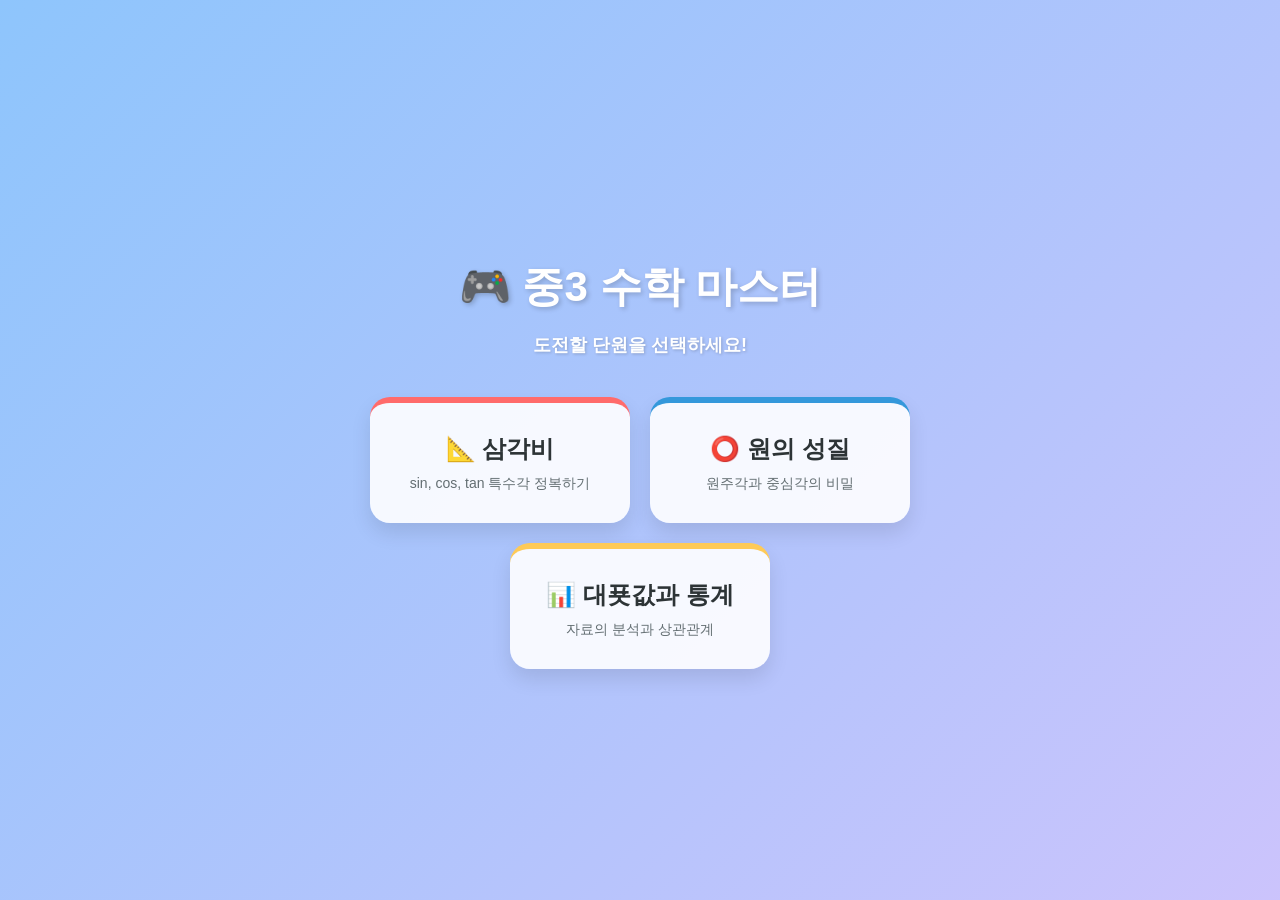
<file: tangent.html>
<!DOCTYPE html>
<html lang="ko">
<head>
<meta charset="UTF-8">
<meta name="viewport" content="width=device-width, initial-scale=1.0">
<title>동탄 가시거리 계산기</title>
<style>
    body { font-family: 'Malgun Gothic', sans-serif; background-color: #2f3640; color: white; text-align: center; margin: 0; padding: 20px; }
    .container { max-width: 950px; margin: 0 auto; background: #353b48; padding: 30px; border-radius: 15px; box-shadow: 0 8px 16px rgba(0,0,0,0.3); }
    h1 { color: #fbc531; }
    
    .game-area { display: flex; justify-content: center; gap: 20px; flex-wrap: wrap; margin: 20px 0; }
    canvas { background: #1e272e; border-radius: 10px; border: 3px solid #dcdde1; }
    
    #mapContainer { display: none; flex-direction: column; align-items: center; background: #2f3640; padding: 15px; border-radius: 10px; border: 3px dashed #fbc531; }
    
    .btn { padding: 15px 30px; font-size: 20px; border: none; border-radius: 8px; cursor: pointer; font-weight: bold; background: #e74c3c; color: white; transition: 0.2s; }
    .btn:hover { transform: scale(1.05); }
    #msg { font-size: 20px; font-weight: bold; margin-top: 15px; min-height: 60px; line-height: 1.5; }
    #heightDisplay { font-size: 22px; color: #fbc531; font-weight: bold; margin-bottom: 10px; }
</style>

<script>
    (async function checkAuth() {
        if (!sessionStorage.getItem("tangentUnlocked")) {
            const pwd = prompt("가시거리 계산기 비밀번호를 입력하세요 🔒");
            if (pwd) {
                const buffer = new TextEncoder().encode(pwd);
                const hashBuffer = await crypto.subtle.digest('SHA-256', buffer);
                const hashHex = Array.from(new Uint8Array(hashBuffer)).map(b => b.toString(16).padStart(2, '0')).join('');
                
                if (hashHex === "4e49800fbc3cefb76b1b887fa36a8dbd6dd283667258c613e1754fa3d266fefb") {
                    sessionStorage.setItem("tangentUnlocked", "true");
                    location.reload(); 
                    return;
                }
            }
            alert("비밀번호가 틀렸습니다! ❌");
            location.href = "index.html";
        }
    })();
</script>
</head>
<body>
    <div class="container">
        <div style="display: flex; justify-content: space-between; margin-bottom: 20px;">
            <a href="index.html" style="color: #2f3640; text-decoration: none; background: #fbc531; padding: 10px 20px; border-radius: 8px; font-weight: bold;">⬅ 메뉴로</a>
        </div>

        <h1>🔭 동탄 가시거리 계산기 🔭</h1>
        <div id="heightDisplay">현재 관측 고도: 준비 중.....</div>
        
        <div class="game-area">
            <canvas id="gameCanvas" width="600" height="400"></canvas>
            
            <div id="mapContainer">
                <h3 style="margin: 0 0 10px 0; color: #fbc531;">📡 시야 도달 범위</h3>
                <canvas id="mapCanvas" width="250" height="360"></canvas>
            </div>
        </div>
        
        <div>
            <button id="actionBtn" class="btn" onclick="toggleGame()">정지! 🛑</button>
        </div>
        
        <div id="msg">목표: 레이저가 지구와 딱 스치는 접선(90도)이 될 때 정지하세요!</div>
    </div>

<script>
window.onload = function() {
    if (!sessionStorage.getItem("tangentUnlocked")) return;

    const canvas = document.getElementById("gameCanvas");
    const ctx = canvas.getContext("2d");
    let isPlaying = false;
    let currentAngle = 10;
    let angleSpeed = 1.3;
    let animId;
    let realHeight, canvasHeight, personY, dist_OP, targetAngle;
    const earthX = 300, earthY = 450, earthR = 200;

    // 🌟 도시 목록을 훨씬 디테일하게 업데이트했습니다.
    function getVisibleCity(km) {
        if (km < 30) return "수원, 오산, 용인, 안성, 평택";
        if (km < 50) return "서울 강남, 성남, 과천, 안산, 천안";
        if (km < 70) return "서울 강북, 인천, 김포, 여주, 당진, 아산";
        if (km < 100) return "춘천, 원주, 충주, 서산, [북한] 개성";
        if (km < 130) return "대전(105km), 세종, 청주, 강릉, 속초";
        if (km < 160) return "전주, 안동, 상주, 태백, [북한] 해주(145km)";
        if (km < 200) return "대구, 군산, 남원, 포항, [북한] 사리원";
        if (km < 250) return "광주, 진주, 울산, [북한] 평양(220km), 원산";
        if (km < 300) return "부산(270km), 창원, 목포, 여수, [북한] 함흥";
        if (km < 350) return "제주도(한라산), 완도, [북한] 신의주, 혜산";
        return "제주도 전역, 마라도, [북한] 청진, 나선";
    }

    function drawMap(dist) {
        const mCanvas = document.getElementById("mapCanvas");
        const mCtx = mCanvas.getContext("2d");
        document.getElementById("mapContainer").style.display = "flex"; 

        mCtx.clearRect(0, 0, 250, 360);

        // 한반도 지도 그리기
        mCtx.fillStyle = "#576574"; 
        mCtx.strokeStyle = "#8395a7";
        mCtx.lineWidth = 1;
        mCtx.beginPath();
        mCtx.moveTo(60, 90); 
        mCtx.lineTo(180, 30); 
        mCtx.lineTo(220, 50); 
        mCtx.lineTo(170, 150); 
        mCtx.lineTo(160, 190); 
        mCtx.lineTo(185, 270); 
        mCtx.lineTo(185, 305); 
        mCtx.lineTo(140, 315); 
        mCtx.lineTo(100, 320); 
        mCtx.lineTo(100, 270); 
        mCtx.lineTo(90, 205);  
        mCtx.lineTo(70, 190);  
        mCtx.lineTo(80, 140);  
        mCtx.closePath();
        mCtx.fill();
        mCtx.stroke();

        // 제주도, 울릉도
        mCtx.beginPath(); mCtx.arc(90, 350, 7, 0, Math.PI*2); mCtx.fill(); mCtx.stroke();
        mCtx.beginPath(); mCtx.arc(215, 200, 3, 0, Math.PI*2); mCtx.fill(); mCtx.stroke();

        const dtX = 112, dtY = 215; 
        const radiusPx = dist / 2.6; 

        // 가시거리 원 그리기
        mCtx.beginPath();
        mCtx.arc(dtX, dtY, radiusPx, 0, Math.PI*2);
        mCtx.fillStyle = "rgba(251, 197, 49, 0.4)"; 
        mCtx.fill();
        mCtx.strokeStyle = "#fbc531";
        mCtx.lineWidth = 2;
        mCtx.stroke();

        // 🌟 지도 위 주요 도시 위치 업데이트 (인천, 강릉, 원산, 제주 등 추가)
        const cities = [
            { name: "동탄", x: dtX, y: dtY, color: "#ff4757" },
            { name: "서울", x: 110, y: 195, color: "white" },
            { name: "인천", x: 92, y: 195, color: "white" },
            { name: "강릉", x: 155, y: 180, color: "white" },
            { name: "대전", x: 125, y: 245, color: "white" },
            { name: "광주", x: 110, y: 290, color: "white" },
            { name: "부산", x: 175, y: 300, color: "white" },
            { name: "제주", x: 90, y: 350, color: "white" },
            { name: "해주", x: 75, y: 175, color: "white" },
            { name: "원산", x: 140, y: 140, color: "white" },
            { name: "평양", x: 95, y: 145, color: "white" }
        ];

        mCtx.font = "11px 'Malgun Gothic', sans-serif";
        cities.forEach(c => {
            mCtx.beginPath();
            mCtx.arc(c.x, c.y, (c.name==="동탄"?4:2), 0, Math.PI*2);
            mCtx.fillStyle = c.color;
            mCtx.fill();
            
            mCtx.fillStyle = c.color;
            mCtx.fillText(c.name, c.x + 6, c.y + 4);
        });
    }

    function initGame() {
        // 70% 확률: 100m ~ 1000m (50m 간격) / 30% 확률: 1050m ~ 5000m (50m 간격)
        let rand = Math.random();
        
        if (rand < 0.70) {
            let step = Math.floor(Math.random() * 19); 
            realHeight = 100 + (step * 50);
        } else {
            let step = Math.floor(Math.random() * 80); 
            realHeight = 1050 + (step * 50);
        }
        
        document.getElementById("heightDisplay").innerHTML = `현재 관측 고도: ${realHeight} m`;
        document.getElementById("msg").innerHTML = "목표: 레이저가 지구와 딱 스치는 접선(90도)이 될 때 정지하세요!";
        document.getElementById("msg").style.color = "#4cd137";
        document.getElementById("actionBtn").innerText = "정지! 🛑";
        document.getElementById("actionBtn").style.background = "#e74c3c";
        
        document.getElementById("mapContainer").style.display = "none"; 

        canvasHeight = 20 + (realHeight / 5000) * 80;
        personY = earthY - earthR - canvasHeight;
        dist_OP = earthY - personY;
        targetAngle = Math.asin(earthR / dist_OP) * (180 / Math.PI);
        currentAngle = 10;
        isPlaying = true;
        cancelAnimationFrame(animId);
        draw();
    }

    function draw() {
        ctx.clearRect(0, 0, 600, 400);
        
        ctx.beginPath();
        ctx.arc(earthX, earthY, earthR, 0, Math.PI * 2);
        ctx.fillStyle = "#3498db";
        ctx.fill();
        
        ctx.fillStyle = "#95a5a6";
        ctx.fillRect(earthX - 5, personY, 10, canvasHeight);
        ctx.fillStyle = "#ff4757";
        ctx.beginPath();
        ctx.arc(earthX, personY, 6, 0, Math.PI*2);
        ctx.fill();
        
        let rad = currentAngle * (Math.PI / 180);
        let endX = earthX + 700 * Math.sin(rad);
        let endY = personY + 700 * Math.cos(rad);
        
        ctx.beginPath();
        ctx.moveTo(earthX, personY);
        ctx.lineTo(endX, endY);
        ctx.strokeStyle = "#ff4757";
        ctx.lineWidth = 3;
        if(!isPlaying) ctx.setLineDash([10, 5]);
        ctx.stroke();
        ctx.setLineDash([]);

        if (isPlaying) {
            currentAngle += angleSpeed;
            if (currentAngle > 85 || currentAngle < 5) angleSpeed *= -1;
            animId = requestAnimationFrame(draw);
        } else {
            if (Math.abs(currentAngle - targetAngle) <= 2) {
                let R = 6371;
                let h = realHeight / 1000;
                let dist = Math.sqrt(Math.pow(R + h, 2) - Math.pow(R, 2));
                let city = getVisibleCity(dist);
                
                document.getElementById("msg").innerHTML = `🎉 정확한 접선입니다!<br>가시거리는 약 ${dist.toFixed(1)} km 이며,<br>동탄에서 [${city}] 등 여러 지역이 보입니다!`;
                
                drawMap(dist);
            } else {
                document.getElementById("msg").innerHTML = `❌ 실패! 레이저가 지구를 뚫고 가거나 허공을 향했습니다.<br>(팁: 지구 표면을 정확히 스쳐야 합니다)`;
            }
        }
    }

    window.toggleGame = function() {
        if (isPlaying) {
            isPlaying = false;
            document.getElementById("actionBtn").innerText = "새로운 고도에서 다시 하기 🔄";
            document.getElementById("actionBtn").style.background = "#2ecc71";
        } else {
            initGame();
        }
    };

    initGame();
};
</script>
</body>
</html>
</file>
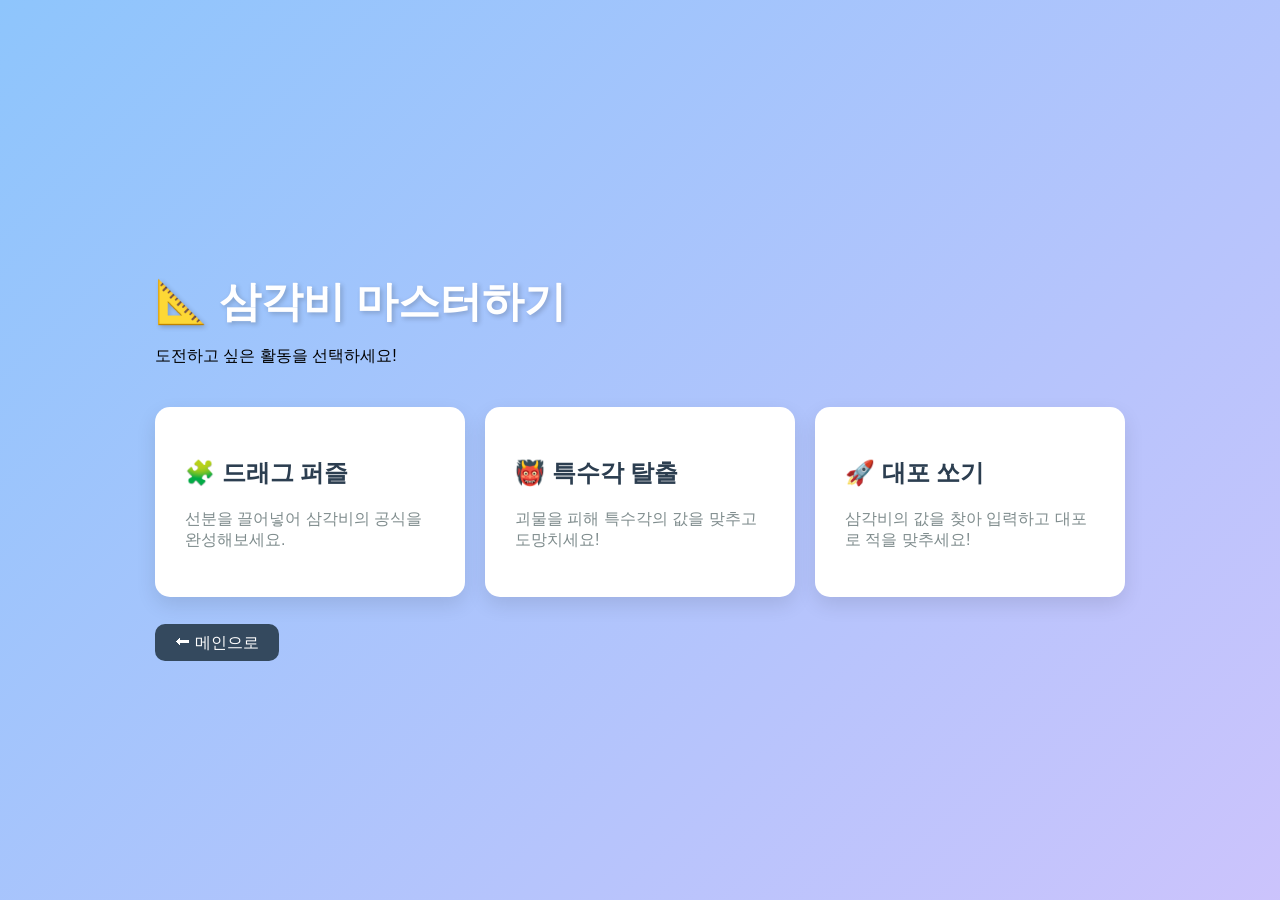
<file: trig.html>
<!DOCTYPE html>
<html lang="ko">
<head>
    <meta charset="UTF-8">
    <meta name="viewport" content="width=device-width, initial-scale=1.0">
    <title>삼각비 게임 메뉴</title>
    <link rel="stylesheet" href="style.css"> <style>
        .menu-container { display: flex; gap: 20px; justify-content: center; margin-top: 40px; }
        .menu-card { background: white; padding: 30px; border-radius: 15px; width: 250px; cursor: pointer; box-shadow: 0 8px 20px rgba(0,0,0,0.1); transition: 0.3s; }
        .menu-card:hover { transform: translateY(-10px); box-shadow: 0 15px 30px rgba(0,0,0,0.2); }
        .menu-card h2 { font-size: 24px; color: #2c3e50; }
        .menu-card p { color: #7f8c8d; }
    </style>
</head>
<body>
    <div class="container">
        <h1>📐 삼각비 마스터하기</h1>
        <p>도전하고 싶은 활동을 선택하세요!</p>
        
        <div class="menu-container">
            <div class="menu-card" onclick="location.href='trig_drag.html'">
                <h2>🧩 드래그 퍼즐</h2>
                <p>선분을 끌어넣어 삼각비의 공식을 완성해보세요.</p>
            </div>
            <div class="menu-card" onclick="location.href='trig_monster.html'">
                <h2>👹 특수각 탈출</h2>
                <p>괴물을 피해 특수각의 값을 맞추고 도망치세요!</p>
            </div>
            <div class="menu-card" onclick="location.href='trig_cannon.html'">
                <h2>🚀 대포 쏘기</h2>
                <p>삼각비의 값을 찾아 입력하고 대포로 적을 맞추세요!</p>
            </div>  
        </div>

        <br><br>
        <a href="index.html" class="back-btn" style="text-decoration:none; color:white; background:#34495e; padding:10px 20px; border-radius:10px;">⬅ 메인으로</a>
    </div>
    <script>
// 비밀번호를 확인하고 맞으면 해당 페이지로 이동시키는 기능
function checkPassword(targetUrl, correctPassword) {
    const userInput = prompt("비밀번호를 입력하세요 🔒");
    
    if (userInput === correctPassword) {
        // 비밀번호가 맞으면 게임으로 이동
        location.href = targetUrl;
    } else if (userInput !== null) { 
        // 취소 버튼을 누르지 않고 틀린 번호를 입력했을 때
        alert("비밀번호가 틀렸습니다! ❌");
    }
}
</script>
</body>
</html>
</file>
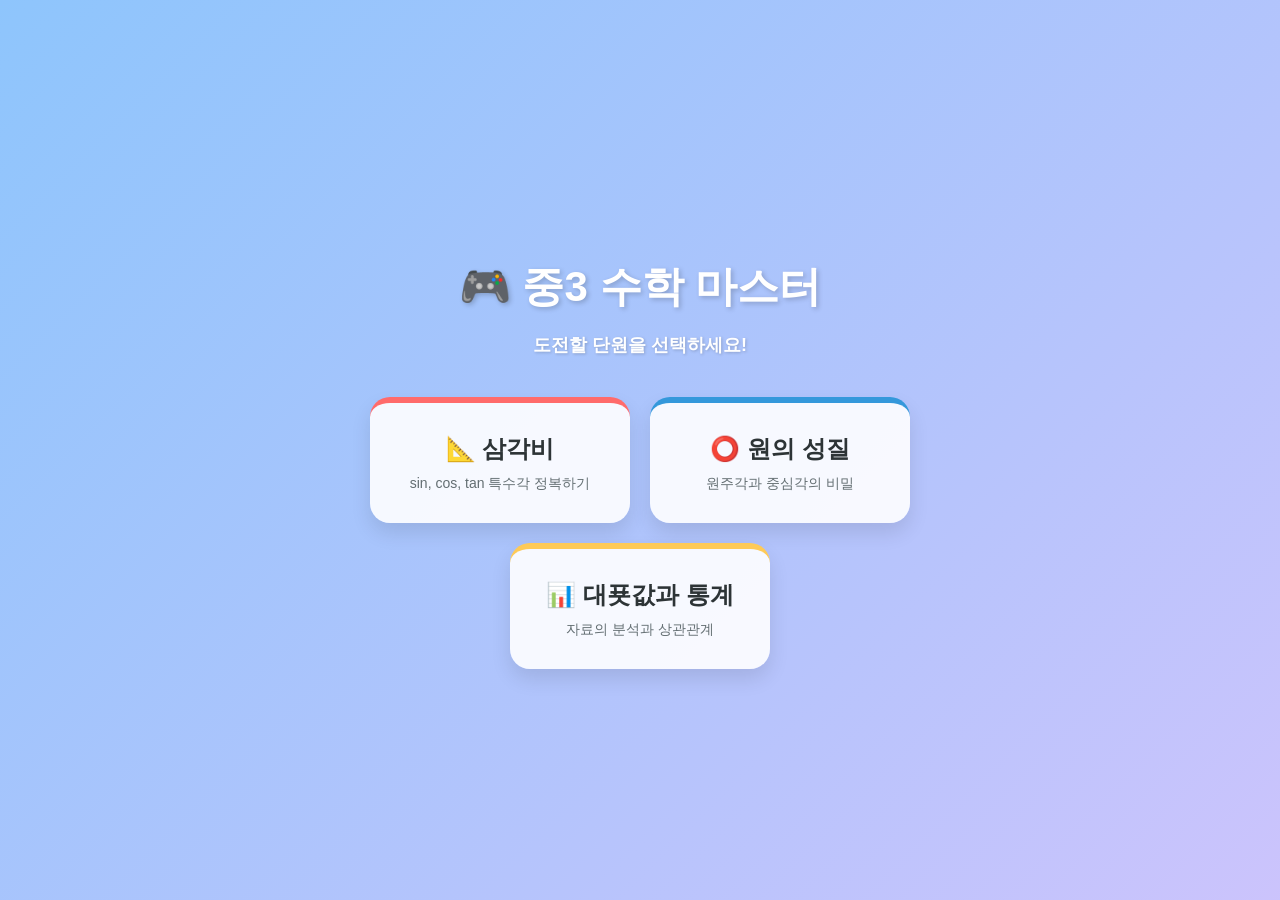
<file: trig_cannon.html>
<!DOCTYPE html>
<html lang="ko">
<head>
<meta charset="UTF-8">
<meta name="viewport" content="width=device-width, initial-scale=1.0">
<title>삼각비표 대포 타임어택</title>
<style>
    body { 
        display: flex; flex-direction: column; align-items: center; 
        font-family: 'Malgun Gothic', sans-serif; background-color: #2f3640; color: #f5f6fa; margin: 0; padding: 30px; 
    }
    .header { width: 100%; max-width: 900px; display: flex; justify-content: space-between; align-items: center; margin-bottom: 20px; }
    .back-btn { text-decoration: none; color: white; background: #576574; padding: 10px 15px; border-radius: 8px; font-weight: bold; }
    
    .main-wrapper { display: flex; flex-wrap: wrap; gap: 20px; justify-content: center; width: 100%; max-width: 1000px; }
    
    .table-container { background: #353b48; padding: 20px; border-radius: 12px; box-shadow: 0 8px 16px rgba(0,0,0,0.3); width: 300px; height: fit-content; }
    .trig-table { width: 100%; border-collapse: collapse; text-align: center; background: white; color: black; border-radius: 8px; overflow: hidden; }
    .trig-table th { background: #2980b9; color: white; padding: 10px; }
    .trig-table td { padding: 8px; border-bottom: 1px solid #ddd; }
    
    .game-container { background: #353b48; padding: 20px; border-radius: 12px; box-shadow: 0 8px 16px rgba(0,0,0,0.3); flex: 1; min-width: 500px; text-align: center; position: relative; }
    canvas { background: linear-gradient(to bottom, #1e3799, #4a69bd); border-radius: 8px; border: 2px solid #7f8fa6; margin-top: 10px; width: 100%; }
    
    #status-header { font-size: 20px; margin-bottom: 10px; background: #f5f6fa; padding: 10px; border-radius: 8px; color: #2f3640; }
    #question-text { color: #fbc531; font-size: 28px; margin: 15px 0; }
    
    .input-area { display: flex; justify-content: center; gap: 10px; margin-top: 15px; }
    #answer-input { padding: 15px; font-size: 20px; width: 200px; border-radius: 8px; border: 2px solid #3498db; text-align: center; font-weight: bold; outline: none; }
    .fire-btn { padding: 15px 30px; font-size: 20px; background: #e74c3c; color: white; border: none; border-radius: 8px; font-weight: bold; cursor: pointer; transition: 0.2s; }
    .fire-btn:hover { background: #c0392b; transform: scale(1.05); }
</style>

<!-- 🌟 여기에 비밀번호 확인 코드가 추가되었습니다! 🌟 -->
<script>
async function checkAuth() {
    if (!sessionStorage.getItem("cannonPass")) {
        const pwd = prompt("캐논쏘기 게임 비밀번호를 입력하세요 🔒");
        if (pwd) {
            const buffer = new TextEncoder().encode(pwd);
            const hashBuffer = await crypto.subtle.digest('SHA-256', buffer);
            const hashHex = Array.from(new Uint8Array(hashBuffer)).map(b => b.toString(16).padStart(2, '0')).join('');
            
            // 비밀번호 4362의 암호화 값 (코드에 4362가 노출되지 않음)
            if (hashHex === "43c33bc8917f644809b960cca4aad47030703bdc9e1a526d90a4636627ef0038") {
                sessionStorage.setItem("cannonPass", "true");
                return;
            }
        }
        alert("비밀번호가 틀렸습니다! ❌");
        location.href = "index.html";
    }
}
checkAuth();
</script>
<!-- 여기까지 -->

</head>
<body>

    <div class="header">
        <a href="trig.html" class="back-btn">⬅ 메뉴로</a>
        <h2 style="margin: 0;">🚀 삼각비표 대포 쏘기 (주관식)</h2>
    </div>

    <div class="main-wrapper">
        <!-- 📊 왼쪽: 계속 바뀌는 삼각비표 -->
        <div class="table-container">
            <h3 style="color: #fbc531; text-align: center; margin-top: 0;">📊 삼각비표</h3>
            <table class="trig-table">
                <thead><tr><th>각도</th><th>sin</th><th>cos</th><th>tan</th></tr></thead>
                <tbody id="trig-tbody">
                    <!-- 자바스크립트가 무작위로 채워 넣습니다 -->
                </tbody>
            </table>
        </div>

        <!-- 🎮 오른쪽: 메인 게임 -->
        <div class="game-container">
            <div id="status-header">
                <span style="color: #e74c3c; font-weight: bold;">⏳ 남은 시간: 60초</span> &nbsp;|&nbsp; <span style="color: #2980b9; font-weight: bold;">🎯 명중: 0회</span>
            </div>
            
            <canvas id="gameCanvas" width="600" height="350"></canvas>
            
            <div id="start-section" style="margin: 20px 0;">
                <p style="font-size: 1.1em; margin-bottom: 15px;">1분 동안 표를 보고 <strong>정확한 값(소수점 4자리)</strong>을 입력해 악당을 맞혀보세요!</p>
                <button onclick="startCannonGame()" class="fire-btn" style="padding: 15px 40px; font-size: 24px;">🚨 게임 시작!</button>
            </div>

            <div id="play-section" style="display: none; position: relative;">
                <h2 id="question-text">문제</h2>
                <div class="input-area">
                    <input type="number" id="answer-input" step="0.0001" placeholder="예: 0.5592" autocomplete="off">
                    <button class="fire-btn" onclick="checkAnswer()">발사!</button>
                </div>
            </div>

            <div id="result-section" style="display: none; margin-top: 20px;">
                <h2 style="color: #fbc531; font-size: 36px; margin-bottom: 10px;">⏰ 시간 종료!</h2>
                <p id="result-score" style="font-size: 24px; margin-bottom: 20px;"></p>
                <button onclick="location.reload()" class="fire-btn" style="background: #27ae60;">다시 도전하기 🔄</button>
            </div>
        </div>
    </div>

<script>
let currentQuestionPool = [];
let score = 0;
let timeLeft = 60;
let gameTimer = null;
let currentQuestion = null;
let isPlaying = false;

const canvas = document.getElementById("gameCanvas");
const ctx = canvas.getContext("2d");
let isFiring = false;
let cannonball = { progress: 0, startX: 0, startY: 0, destX: 0, destY: 0 };

// 🌟 무작위 삼각비표와 문제 목록 생성하는 함수
function refreshTrigTable() {
    let angles = [];
    while(angles.length < 9) {
        let deg = Math.floor(Math.random() * 89) + 1; // 1도 ~ 89도
        if(!angles.includes(deg)) angles.push(deg);
    }
    angles.sort((a, b) => a - b); // 각도 순서대로 정렬

    const tbody = document.getElementById("trig-tbody");
    tbody.innerHTML = "";
    currentQuestionPool = [];

    angles.forEach(deg => {
        const rad = deg * Math.PI / 180;
        const s = Math.sin(rad).toFixed(4);
        const c = Math.cos(rad).toFixed(4);
        const t = Math.tan(rad).toFixed(4);

        // 표에 추가
        tbody.innerHTML += `<tr><td>${deg}°</td><td>${s}</td><td>${c}</td><td>${t}</td></tr>`;

        // 문제 리스트에 추가
        currentQuestionPool.push({ q: `sin ${deg}°`, deg: deg, a: s });
        currentQuestionPool.push({ q: `cos ${deg}°`, deg: deg, a: c });
        currentQuestionPool.push({ q: `tan ${deg}°`, deg: deg, a: t });
    });
}

// 엔터키 누르면 발사
document.getElementById("answer-input").addEventListener("keypress", function(event) {
    if (event.key === "Enter") {
        event.preventDefault();
        checkAnswer();
    }
});

// 처음 켰을 때 표 한번 그려주기
refreshTrigTable();
drawScene();

function startCannonGame() {
    score = 0; timeLeft = 60; isPlaying = true;
    document.getElementById("start-section").style.display = "none";
    document.getElementById("play-section").style.display = "block";
    
    updateHeaderDisplay();
    loadRandomQuestion();
    
    clearInterval(gameTimer);
    gameTimer = setInterval(() => {
        timeLeft--;
        updateHeaderDisplay();
        if (timeLeft <= 0) endCannonGame();
    }, 1000);
    
    requestAnimationFrame(drawScene);
}

function updateHeaderDisplay() {
    document.getElementById("status-header").innerHTML = 
        `<span style="color: #e74c3c; font-weight: bold;">⏳ 남은 시간: ${timeLeft}초</span> &nbsp;|&nbsp; <span style="color: #2980b9; font-weight: bold;">🎯 명중: ${score}회</span>`;
}

function loadRandomQuestion() {
    const randomIndex = Math.floor(Math.random() * currentQuestionPool.length);
    currentQuestion = currentQuestionPool[randomIndex];
    document.getElementById("question-text").innerText = `조준 목표: ${currentQuestion.q}`;
    
    const input = document.getElementById("answer-input");
    input.value = "";
    input.focus();
}

function checkAnswer() {
    if (!isPlaying || isFiring) return; 
    
    const inputVal = document.getElementById("answer-input").value.trim();
    if (inputVal === "") return; 
    
    isFiring = true;
    cannonball.progress = 0;
    
    const isCorrect = (inputVal === currentQuestion.a);
    
    const rad = currentQuestion.deg * Math.PI / 180;
    const targetDist = 220; 
    const cbX = canvas.width / 4; 
    const cbY = canvas.height - 20;
    
    cannonball.startX = cbX;
    cannonball.startY = cbY;
    
    if (isCorrect) {
        cannonball.destX = cbX + Math.cos(rad) * targetDist;
        cannonball.destY = cbY - Math.sin(rad) * targetDist;
    } else {
        const missRad = rad + (Math.random() > 0.5 ? 0.4 : -0.4); 
        cannonball.destX = cbX + Math.cos(missRad) * (targetDist + 150);
        cannonball.destY = cbY - Math.sin(missRad) * (targetDist + 150);
    }
    
    const fireAnim = setInterval(() => {
        cannonball.progress += 0.04; 
        if (cannonball.progress >= 1) {
            clearInterval(fireAnim);
            isFiring = false;
            
            if (isCorrect) {
                score++;
                updateHeaderDisplay();
                showFeedback("💥 명중!", "#2ecc71");
                
                // 🌟 정답을 맞혔으니 표를 무작위로 새로 갱신!
                refreshTrigTable(); 
                loadRandomQuestion();
            } else {
                showFeedback("❌ 빗나갔습니다!", "#e74c3c"); 
                document.getElementById("answer-input").value = "";
                document.getElementById("answer-input").focus();
            }
        }
    }, 15);
}

function showFeedback(text, color) {
    const feedbackMsg = document.createElement("div");
    feedbackMsg.style.position = "absolute";
    feedbackMsg.style.top = "100px";
    feedbackMsg.style.left = "50%";
    feedbackMsg.style.transform = "translateX(-50%)";
    feedbackMsg.style.fontSize = "40px";
    feedbackMsg.style.fontWeight = "bold";
    feedbackMsg.style.color = color;
    feedbackMsg.style.textShadow = "2px 2px 4px #000";
    feedbackMsg.innerText = text;
    document.querySelector(".game-container").appendChild(feedbackMsg);
    setTimeout(() => { if(feedbackMsg.parentNode) feedbackMsg.parentNode.removeChild(feedbackMsg); }, 800);
}

function endCannonGame() {
    isPlaying = false; clearInterval(gameTimer);
    document.getElementById("play-section").style.display = "none";
    document.getElementById("result-section").style.display = "block";
    document.getElementById("result-score").innerHTML = `총 <strong style="color: #e74c3c; font-size: 32px;">${score}명</strong>의 악당을 처치했습니다!`;
}

function drawScene() {
    ctx.clearRect(0, 0, canvas.width, canvas.height);
    
    const cbX = canvas.width / 4; 
    const cbY = canvas.height - 20;
    
    if((isPlaying || document.getElementById("result-section").style.display.includes("block")) && currentQuestion) {
        const rad = currentQuestion.deg * Math.PI / 180;
        const targetDist = 220;
        const targetX = cbX + Math.cos(rad) * targetDist;
        const targetY = cbY - Math.sin(rad) * targetDist;
        
        ctx.font = "50px Arial";
        ctx.textAlign = "center";
        ctx.textBaseline = "middle";
        ctx.fillText("😈", targetX, targetY);
        
        ctx.save();
        ctx.translate(cbX, cbY);
        ctx.rotate(-rad); 
        ctx.fillStyle = '#7f8fa6';
        ctx.fillRect(0, -15, 60, 30);
        ctx.restore();
    } else {
        ctx.save();
        ctx.translate(cbX, cbY);
        ctx.rotate(-Math.PI/4);
        ctx.fillStyle = '#7f8fa6';
        ctx.fillRect(0, -15, 60, 30);
        ctx.restore();
    }
    
    ctx.fillStyle = '#2f3640';
    ctx.beginPath();
    ctx.arc(cbX, cbY, 25, 0, Math.PI * 2);
    ctx.fill();
    
    if (isFiring) {
        const currentX = cannonball.startX + (cannonball.destX - cannonball.startX) * cannonball.progress;
        const currentY = cannonball.startY + (cannonball.destY - cannonball.startY) * cannonball.progress;
        
        ctx.beginPath();
        ctx.arc(currentX, currentY, 10, 0, Math.PI * 2);
        ctx.fillStyle = "#e1b12c";
        ctx.fill();
        ctx.closePath();
    }
    
    requestAnimationFrame(drawScene);
}
</script>
</body>
</html>
</file>
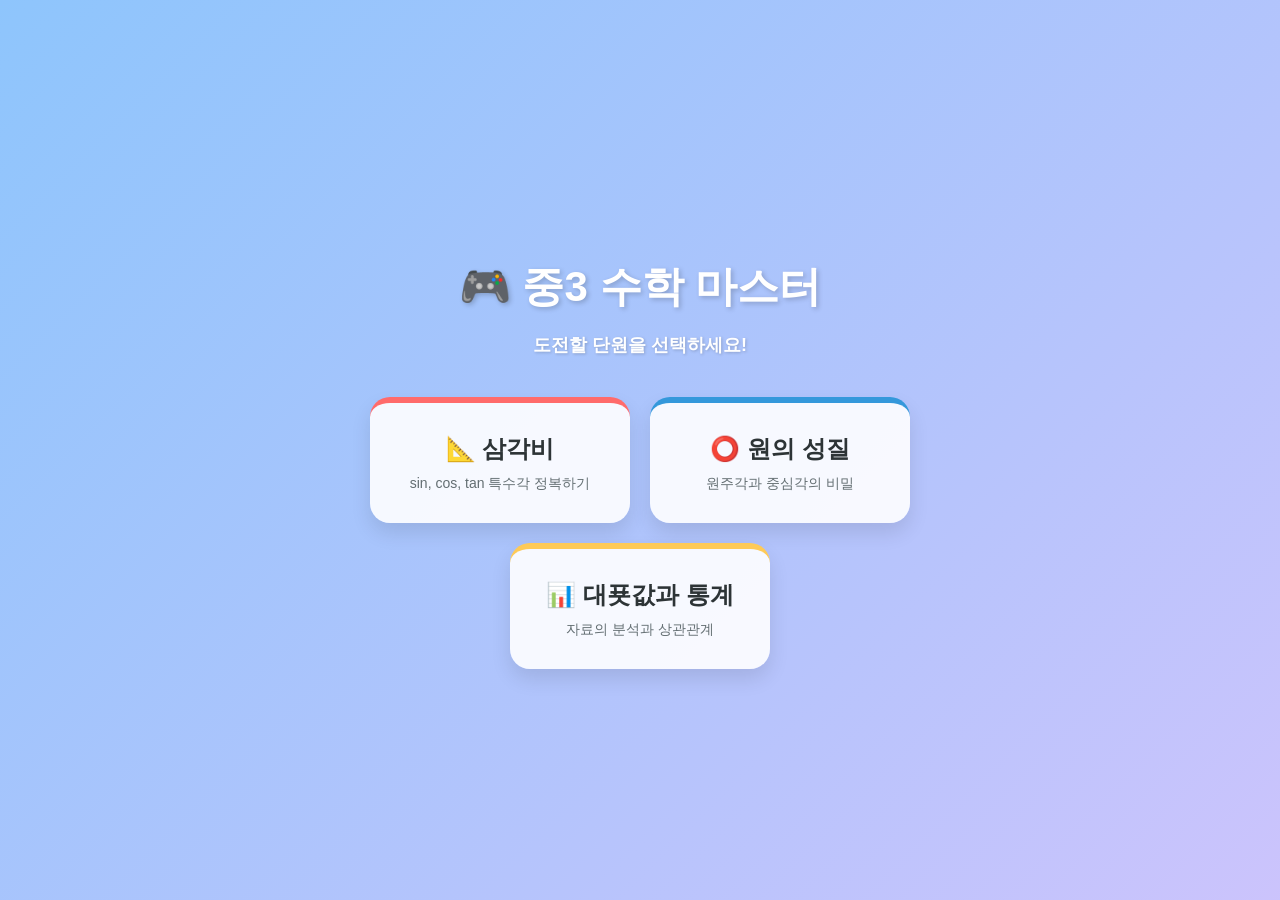
<file: trig_drag.html>
<!DOCTYPE html>
<html lang="ko">
<head>
    <meta charset="UTF-8">
    <meta name="viewport" content="width=device-width, initial-scale=1.0">
    <title>삼각비 드래그 퍼즐</title>
    <link rel="stylesheet" href="style.css?v=2"> 
    <link rel="stylesheet" href="trig.css?v=2">
    
    <!-- 🌟 입장 검사소 (비밀번호 코드) 🌟 -->
    <script>
        // 드래그 퍼즐 프리패스 도장 확인!
        if (!sessionStorage.getItem("dragPass")) {
            const pwd = prompt("드래그 퍼즐 게임입니다. 비밀번호를 입력하세요 🔒");
            if (pwd === "1234") {
                sessionStorage.setItem("dragPass", "true");
            } else {
                alert("비밀번호가 틀렸습니다! 메인 화면으로 돌아갑니다. ❌");
                location.href = "index.html"; 
            }
        }
    </script>
    <!-- 여기까지 -->
    
</head>
<body>
    <div class="game-container">
        <div class="header">
            <a href="index.html" class="back-btn">⬅ 메인으로</a>
            <h2>📐 삼각비 드래그 퍼즐</h2>
        </div>
        
        <div class="triangle-diagram">
            <img src="triangle_diagram.png" alt="직각삼각형 정의"> 
        </div>

        <p class="instruction">블록을 끌어서 빈칸에 쏙 집어넣으세요!</p>

        <div class="question-area">
            <h1 id="question-title">sin</h1>
        </div>

        <div class="fraction-builder">
            <div class="slot" id="slot-top" ondrop="drop(event)" ondragover="allowDrop(event)">분자 (?)</div>
            <div class="fraction-line"></div>
            <div class="slot" id="slot-bottom" ondrop="drop(event)" ondragover="allowDrop(event)">분모 (?)</div>
        </div>

        <div class="block-area">
            <div class="word-block" id="block-ab" draggable="true" ondragstart="drag(event)">선분 AB</div>
            <div class="word-block" id="block-bc" draggable="true" ondragstart="drag(event)">선분 BC</div>
            <div class="word-block" id="block-ac" draggable="true" ondragstart="drag(event)">선분 AC</div>
        </div>

        <button class="reset-btn" onclick="resetSlots()">비우기 🔄</button>

        <div id="message" class="message"></div>
    </div>

    <script src="trig.js"></script>
</body>
</html>
</file>
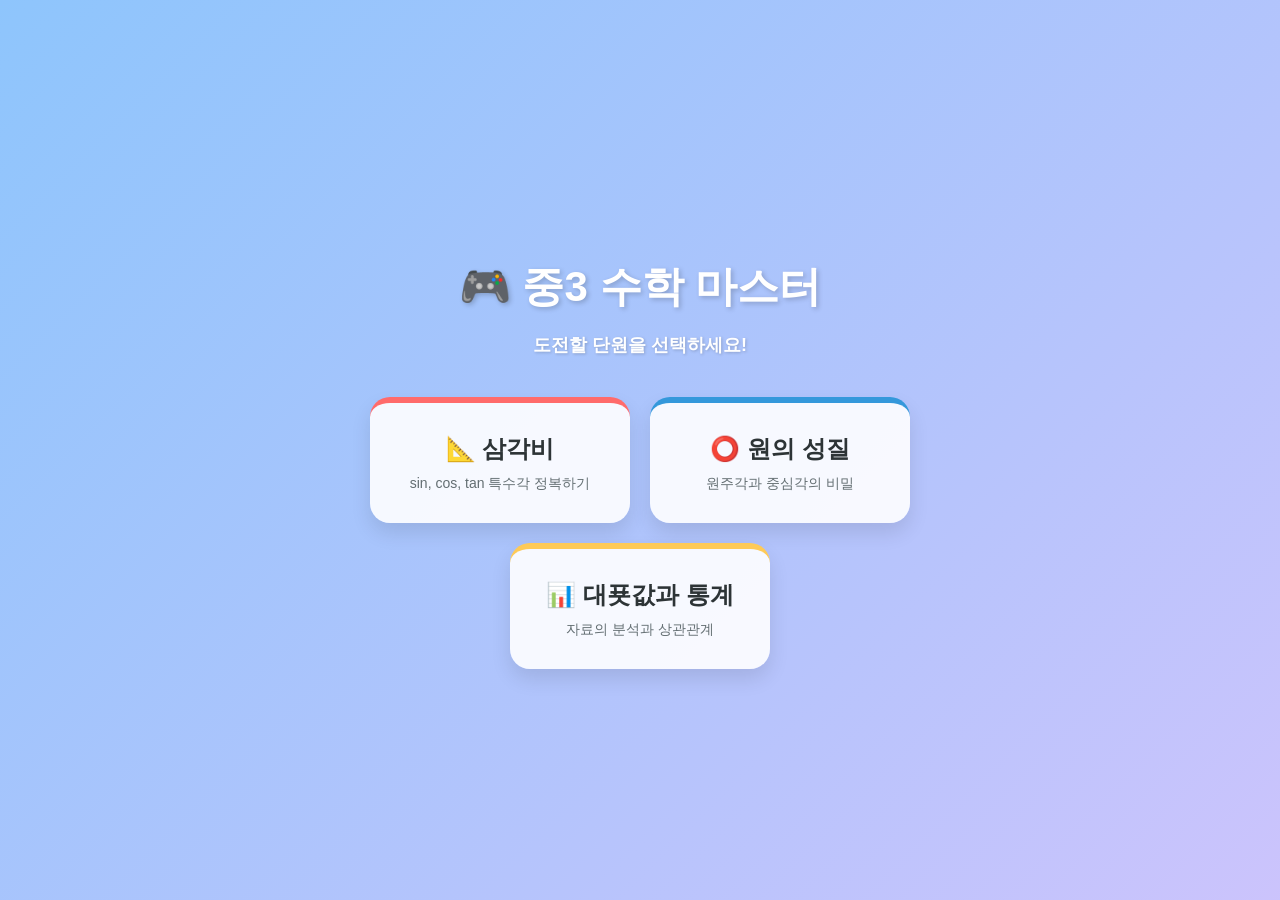
<file: trig_monster.html>
<!DOCTYPE html>
<html lang="ko">
<head>
<meta charset="UTF-8">
<meta name="viewport" content="width=device-width, initial-scale=1.0">
<title>특수각 괴물 추격전</title>
<style>
    body { font-family: 'Malgun Gothic', sans-serif; background-color: #2f3640; color: white; text-align: center; margin: 0; padding: 20px; }
    .container { max-width: 800px; margin: 0 auto; background: #353b48; padding: 30px; border-radius: 15px; box-shadow: 0 8px 16px rgba(0,0,0,0.3); }
    h1 { color: #fbc531; }
    .btn { padding: 15px 30px; font-size: 20px; margin: 10px; border: none; border-radius: 8px; cursor: pointer; font-weight: bold; transition: 0.2s; }
    .btn:hover { transform: scale(1.05); }
    .btn-easy { background: #2ecc71; color: white; }
    .btn-normal { background: #f39c12; color: white; }
    .btn-hard { background: #e74c3c; color: white; }
    
   #track { position: relative; width: 100%; height: 160px; background: #7f8fa6; border-radius: 10px; margin: 30px 0; overflow: hidden; border: 3px solid #dcdde1; }
    .safe-zone { position: absolute; right: 0; top: 0; width: 15%; height: 100%; background: rgba(46, 204, 113, 0.5); border-left: 5px dashed #2ecc71; }
    
    /* 🌟 캐릭터 크기 50% 증가 (80px -> 120px) */
    .character { position: absolute; bottom: 10px; width: 120px; height: 120px; transition: left 0.1s linear; }
    #monster { left: 0%; z-index: 2; transform: scaleX(-1); }
    #player { left: 25%; z-index: 3; transform: scaleX(-1); }
    
    /* 🌟 역동적인 달리기 애니메이션 복구 */
    @keyframes runAnim {
        0% { transform: translateY(0) rotate(0deg); }
        25% { transform: translateY(-8px) rotate(-5deg); }
        50% { transform: translateY(0) rotate(0deg); }
        75% { transform: translateY(-8px) rotate(5deg); }
        100% { transform: translateY(0) rotate(0deg); }
    }
    .character img { 
        width: 100%; 
        height: 100%; 
        object-fit: contain; 
        animation: runAnim 0.6s infinite; /* 폴짝폴짝 뛰는 효과 */
    }
    
    .question-box { background: #f5f6fa; color: #2f3640; padding: 20px; border-radius: 10px; font-size: 28px; font-weight: bold; margin-bottom: 20px; }
    .options-grid { display: grid; grid-template-columns: 1fr 1fr; gap: 15px; }
    .option-btn { padding: 20px; font-size: 24px; background: #3498db; color: white; border: none; border-radius: 8px; cursor: pointer; font-weight: bold; }
    .option-btn:hover { background: #2980b9; }
    
    .hidden { display: none !important; }
</style>

<script>
        // 브라우저의 '임시 기억 장치'에 비밀번호 통과 기록이 있는지 확인합니다.
        if (!sessionStorage.getItem("monsterPass")) {
            const pwd = prompt("특수각 탈출 게임입니다. 비밀번호를 입력하세요 🔒");
            if (pwd === "1771") {
                // 정답을 맞추면 통과했다는 도장을 찍어둡니다! (새로고침해도 유지됨)
                sessionStorage.setItem("monsterPass", "true");
            } else {
                alert("비밀번호가 틀렸습니다! ❌");
                location.href = "index.html"; 
            }
        }
    </script>
</head>
<body>
    <div class="container">
        <!-- 🌟 눈에 확 띄는 노란색 뒤로가기 버튼 유지 -->
        <div style="display: flex; justify-content: space-between; margin-bottom: 20px;">
            <a href="trig.html" style="color: #2f3640; text-decoration: none; background: #fbc531; padding: 10px 20px; border-radius: 8px; font-weight: bold; box-shadow: 0 4px 6px rgba(0,0,0,0.3);">⬅ 메뉴로</a>
        </div>
        
        <h1>🏃 특수각 괴물 추격전 👾</h1>
        
        <div id="start-screen">
            <p style="font-size: 20px; margin-bottom: 30px;">특수각(30°, 45°, 60°) 문제를 풀고 괴물로부터 도망치세요!</p>
            <button class="btn btn-easy" onclick="startGame(4)">🟢 쉬움</button>
            <button class="btn btn-normal" onclick="startGame(7)">🟡 보통</button>
            <button class="btn btn-hard" onclick="startGame(10)">🔴 어려움</button>
        </div>

        <div id="main-game" class="hidden">
            <h2 id="status-text" style="color: #e1b12c;">캐릭터 불러오는 중...</h2>
            
            <!-- 🌟 절대 사라지지 않는 확실한 시작 버튼! -->
            <button id="action-btn" class="btn btn-hard hidden" onclick="startChase()" style="width: 100%; font-size: 24px; padding: 20px; background: #e74c3c;">🚨 추격 시작! (클릭 시 괴물 출발)</button>

            <!-- 🌟 이모지 대신 선생님의 이미지 태그 복구 -->
            <div id="track">
                <div class="safe-zone"></div>
                <div id="monster" class="character"><img id="monster-img" src="monster_running.png" alt="괴물"></div>
                <div id="player" class="character"><img id="player-img" src="cat_running.png" alt="고양이"></div>
            </div>

            <div id="game-ui" class="hidden">
                <div class="question-box" id="question-text">문제 준비 중...</div>
                <div class="options-grid" id="options-area"></div>
            </div>
        </div>

        <div id="result-screen" class="hidden" style="margin-top: 30px;">
            <h2 id="result-msg" style="font-size: 36px;"></h2>
            <button class="btn btn-easy" onclick="location.reload()" style="font-size: 24px; padding: 15px 40px;">다시 도전하기 🔄</button>
        </div>
    </div>

<script>
// 🌟 선생님의 원래 이미지 배경 투명화 로직 완벽 복구
const processedImages = {};
let isImagesReady = false;

function removeBackground(imageSrc, callback) {
    const img = new Image();
    img.crossOrigin = "Anonymous";
    img.onload = function() {
        const canvas = document.createElement("canvas");
        canvas.width = img.width; canvas.height = img.height;
        const ctx = canvas.getContext("2d"); ctx.drawImage(img, 0, 0);
        try {
            const imageData = ctx.getImageData(0, 0, canvas.width, canvas.height);
            const data = imageData.data;
            
            // 🌟 이미지의 맨 왼쪽 위(배경) 색상을 스스로 스캔합니다.
            const bgR = data[0], bgG = data[1], bgB = data[2];
            
            for (let i = 0; i < data.length; i += 4) {
                // 🌟 스캔한 배경색(검은색)과 비슷한 색상만 골라서 투명하게 지웁니다!
                // 오차 범위(40)를 좁혀서 남색 괴물은 절대 지워지지 않게 방어!
                if (Math.abs(data[i] - bgR) < 40 && 
                    Math.abs(data[i+1] - bgG) < 40 && 
                    Math.abs(data[i+2] - bgB) < 40) {
                    data[i+3] = 0; // 투명하게 만들기
                }
            }
            ctx.putImageData(imageData, 0, 0); callback(canvas.toDataURL());
        } catch (e) { callback(imageSrc); } 
    };
    img.onerror = () => callback(imageSrc); 
    img.src = imageSrc;
}

// 화면 열리자마자 미리 이미지 로딩 시작
window.onload = () => {
    const imagesToProcess = ["cat_running.png", "cat_scared.png", "cat_caught.png", "cat_happy.png", "monster_running.png", "monster_evil.png"];
    let loadedCount = 0;
    imagesToProcess.forEach(src => {
        removeBackground(src, (dataUrl) => {
            processedImages[src] = dataUrl; 
            loadedCount++;
            if (loadedCount === imagesToProcess.length) { 
                isImagesReady = true; 
                // 난이도 선택해서 메인 화면 들어와 있다면 버튼 활성화
                if(!document.getElementById("main-game").classList.contains("hidden")) {
                    showReadyState();
                }
            }
        });
    });
};

function getImg(src) { return processedImages[src] || src; }

const allQuestions = [
    { q: "sin 30°", a: "1/2", options: ["1/2", "√2/2", "√3/2", "1"] },
    { q: "cos 30°", a: "√3/2", options: ["1/2", "√2/2", "√3/2", "1"] },
    { q: "tan 30°", a: "√3/3", options: ["√3/3", "1", "√3", "0"] },
    { q: "sin 45°", a: "√2/2", options: ["1/2", "√2/2", "√3/2", "1"] },
    { q: "cos 45°", a: "√2/2", options: ["1/2", "√2/2", "√3/2", "1"] },
    { q: "tan 45°", a: "1", options: ["√3/3", "1", "√3", "0"] },
    { q: "sin 60°", a: "√3/2", options: ["1/2", "√2/2", "√3/2", "1"] },
    { q: "cos 60°", a: "1/2", options: ["1/2", "√2/2", "√3/2", "1"] },
    { q: "tan 60°", a: "√3", options: ["√3/3", "1", "√3", "0"] }
];

let monsterSpeed = 5;
let playerPos = 25;
let targetPlayerPos = 25;
let monsterPos = 0;
const safeZone = 85;
let currentStep = 0;
const totalSteps = 6;
let gameQuestions = [];
let isGameOver = false;
let animationId = null;
let lastTime = 0;

function startGame(speed) {
    monsterSpeed = speed;
    document.getElementById("start-screen").classList.add("hidden");
    document.getElementById("main-game").classList.remove("hidden");
    
    playerPos = 25; targetPlayerPos = 25; monsterPos = 0;
    currentStep = 0; isGameOver = false;
    
    document.getElementById("player").style.left = playerPos + "%";
    document.getElementById("monster").style.left = monsterPos + "%";
    gameQuestions = [...allQuestions].sort(() => Math.random() - 0.5).slice(0, totalSteps);
    
    if (isImagesReady) {
        showReadyState();
    } else {
        document.getElementById("status-text").innerText = "캐릭터 불러오는 중... 조금만 기다려주세요!";
    }
}

function showReadyState() {
    document.getElementById("player-img").src = getImg("cat_running.png");
    document.getElementById("monster-img").src = getImg("monster_running.png");
    
    document.getElementById("status-text").innerText = "준비 완료! 아래 버튼을 누르면 추격이 시작됩니다!";
    document.getElementById("action-btn").classList.remove("hidden");
}

function startChase() {
    document.getElementById("action-btn").classList.add("hidden");
    document.getElementById("game-ui").classList.remove("hidden");
    document.getElementById("status-text").innerText = "🏃💨 빨리 정답을 고르세요!";
    
    loadQuestion();
    lastTime = performance.now();
    animationId = requestAnimationFrame(gameLoop);
}

function gameLoop(time) {
    if (isGameOver) return;
    
    const deltaTime = time - lastTime; 
    lastTime = time;
    
    monsterPos += (monsterSpeed * deltaTime) / 1000;
    
    if (playerPos < targetPlayerPos) {
        playerPos += (20 * deltaTime) / 1000;
        if (playerPos > targetPlayerPos) playerPos = targetPlayerPos;
    }
    
    document.getElementById("monster").style.left = monsterPos + "%";
    document.getElementById("player").style.left = playerPos + "%";
    
    // 🌟 거리에 따른 선생님 캐릭터 표정 변화 복구
    const distance = playerPos - monsterPos;
    let catImg = "cat_running.png"; 
    let monsterImg = "monster_running.png";
    
    if (distance <= 15 && distance > 0) {
        catImg = "cat_scared.png";
        monsterImg = "monster_evil.png";
    }
    
    document.getElementById("player-img").src = getImg(catImg);
    document.getElementById("monster-img").src = getImg(monsterImg);
    
    if (monsterPos >= playerPos - 5) {
        endGame(false, "🩸 괴물에게 따라잡혔습니다...");
        return;
    }
    if (playerPos >= safeZone) {
        endGame(true, "🎉 무사히 탈출했습니다!");
        return;
    }
    
    animationId = requestAnimationFrame(gameLoop);
}

function loadQuestion() {
    if (currentStep >= totalSteps) return;
    
    const qData = gameQuestions[currentStep];
    document.getElementById("question-text").innerText = qData.q;
    
    const optionsArea = document.getElementById("options-area");
    optionsArea.innerHTML = "";
    
    const shuffledOptions = [...qData.options].sort(() => Math.random() - 0.5);
    shuffledOptions.forEach(opt => {
        const btn = document.createElement("button");
        btn.className = "option-btn";
        btn.innerText = opt;
        btn.onclick = () => checkAnswer(opt, qData.a);
        optionsArea.appendChild(btn);
    });
}

function checkAnswer(selected, correct) {
    if (isGameOver) return;
    
    if (selected === correct) {
        currentStep++;
        targetPlayerPos = 25 + (currentStep / totalSteps) * (safeZone - 25);
        
        if (currentStep < totalSteps) {
            loadQuestion();
        } else {
            document.getElementById("game-ui").classList.add("hidden");
            document.getElementById("status-text").innerText = "안전지대로 전력 질주 중!! 🏃💨";
        }
    } else {
        endGame(false, "❌ 오답! 괴물에게 덜미를 잡혔습니다!");
    }
}

function endGame(isWin, msg) {
    isGameOver = true;
    cancelAnimationFrame(animationId);
    
    document.getElementById("game-ui").classList.add("hidden");
    document.getElementById("result-screen").classList.remove("hidden");
    
    const resultMsg = document.getElementById("result-msg");
    if (isWin) {
        resultMsg.innerText = msg;
        resultMsg.style.color = "#2ecc71";
        document.getElementById("player-img").src = getImg("cat_happy.png");
        document.getElementById("status-text").innerText = "미션 성공!";
    } else {
        document.getElementById("monster").style.left = document.getElementById("player").style.left;
        document.getElementById("player-img").src = getImg("cat_caught.png");
        document.getElementById("monster-img").src = getImg("monster_evil.png");
        resultMsg.innerText = msg;
        resultMsg.style.color = "#e74c3c";
        document.getElementById("status-text").innerText = "게임 오버!";
    }
}
</script>
</body>
</html>
</file>
<file: style.css>
/* 트렌디하게 움직이는 그라데이션 배경 */
body {
    font-family: 'Arial', sans-serif;
    background: linear-gradient(-45deg, #a8edea, #fed6e3, #e0c3fc, #8ec5fc);
    background-size: 400% 400%;
    animation: gradientBG 15s ease infinite;
    margin: 0;
    display: flex;
    justify-content: center;
    align-items: center;
    min-height: 100vh;
}

/* 배경이 움직이게 만드는 마법의 코드 */
@keyframes gradientBG {
    0% { background-position: 0% 50%; }
    50% { background-position: 100% 50%; }
    100% { background-position: 0% 50%; }
}

.lobby-container {
    text-align: center;
    max-width: 800px;
    width: 100%;
    padding: 20px;
}

/* 글씨가 배경에 묻히지 않게 하얀색 + 그림자 효과 추가 */
h1 { 
    font-size: 42px; 
    color: white; 
    text-shadow: 2px 2px 5px rgba(0,0,0,0.2);
    margin-bottom: 10px; 
}
.lobby-container > p { 
    color: white; 
    text-shadow: 1px 1px 3px rgba(0,0,0,0.2);
    font-size: 18px;
    margin-bottom: 40px; 
    font-weight: bold;
}

/* 카테고리 카드 메뉴 정렬 */
.category-menu {
    display: flex;
    gap: 20px;
    justify-content: center;
    flex-wrap: wrap; 
}

/* 반투명한 흰색 카드로 고급스럽게 디자인 */
.category-card {
    background: rgba(255, 255, 255, 0.9); 
    text-decoration: none; 
    color: inherit;
    width: 220px;
    padding: 30px 20px;
    border-radius: 20px;
    box-shadow: 0 10px 20px rgba(0,0,0,0.1);
    transition: transform 0.3s, box-shadow 0.3s;
    border-top: 6px solid #3498db;
}

/* 마우스 올렸을 때 카드 둥둥 뜨는 효과 */
.category-card:hover {
    transform: translateY(-10px);
    box-shadow: 0 15px 30px rgba(0,0,0,0.2);
}

/* 각 카드별 포인트 컬러 (파스텔톤에 맞춰 수정) */
#card-trig { border-top-color: #ff6b6b; } /* 코랄 레드 */
#card-circle { border-top-color: #1dd1a1; } /* 민트 그린 */
#card-stat { border-top-color: #feca57; } /* 머스타드 옐로우 */

.category-card h2 { margin: 0 0 10px 0; color: #2d3436; }
.category-card p { margin: 0; font-size: 14px; color: #636e72; }
</file>
<file: trig.css>
/* trig.html에서 사용한 기존 CSS에 추가 및 수정 */

.game-container {
    background: rgba(255, 255, 255, 0.95);
    padding: 25px; /* 그림 추가로 여백 살짝 조정 */
    border-radius: 20px;
    box-shadow: 0 10px 30px rgba(0,0,0,0.15);
    text-align: center;
    width: 380px; /* 그림이 잘 보이게 가로 너비 살짝 확대 */
}

/* *** 직각삼각형 그림 스타일 *** */
.triangle-diagram {
    width: 100%;
    margin-bottom: 20px;
    border: 1px solid #ddd;
    border-radius: 10px;
    overflow: hidden;
}

.triangle-diagram img {
    width: 100%;
    height: auto;
}

/* (기존 헤더 스타일은 유지) */
.header h2 { margin: 0; color: #2c3e50; font-size: 20px; } /* 글씨 크기 살짝 조정 */

/* 분수 모양 디자인 */
.fraction-builder {
    display: flex;
    flex-direction: column;
    align-items: center;
    margin: 20px 0;
}

.slot {
    width: 160px; /* 드롭 영역 확대 */
    height: 50px;
    background-color: #f1f2f6;
    border: 2px dashed #a4b0be;
    border-radius: 10px;
    display: flex;
    justify-content: center;
    align-items: center;
    font-size: 20px;
    font-weight: bold;
    color: #747d8c;
    transition: 0.3s;
}

/* *** 마우스가 위에 올라왔을 때 효과 *** */
.slot:hover {
    background-color: #e3e4e9;
    border: 2px dashed #3498db;
}

.slot.filled {
    background-color: #eccc68;
    border: 2px solid #ffa502;
    color: #2f3542;
}

.fraction-line {
    width: 190px; /* 라인 확대 */
    height: 4px;
    background-color: #2f3542;
    margin: 10px 0;
    border-radius: 2px;
}

/* 선택 블록 */
.block-area {
    display: flex;
    justify-content: center;
    gap: 15px; /* 간격 확대 */
    margin-bottom: 20px;
}

/* *** 드래그 가능한 블록 스타일 (기존 .word-block 수정) *** */
.word-block {
    padding: 12px 22px;
    font-size: 18px;
    font-weight: bold;
    color: white;
    background-color: #1dd1a1;
    border: none;
    border-radius: 10px;
    cursor: grab; /* 마우스를 올리면 손 모양으로 변경 */
    box-shadow: 0 4px 0 #10ac84;
}

.word-block:active {
    cursor: grabbing; /* 드래그를 시작하면 잡는 손 모양으로 변경 */
}

/* (메시지 스타일은 유지) *

/* 문제 글씨 아주 크고 찐하게, 그리고 똑바르게! */
#question-title {
    font-size: 56px; 
    color: #c0392b; 
    font-weight: 900; 
    margin: 20px 0;
    font-style: normal; /* italic을 normal로 바꾸거나, 아예 이 줄을 지워주세요! */
    text-shadow: 2px 2px 4px rgba(0,0,0,0.1); 
}
</file>
